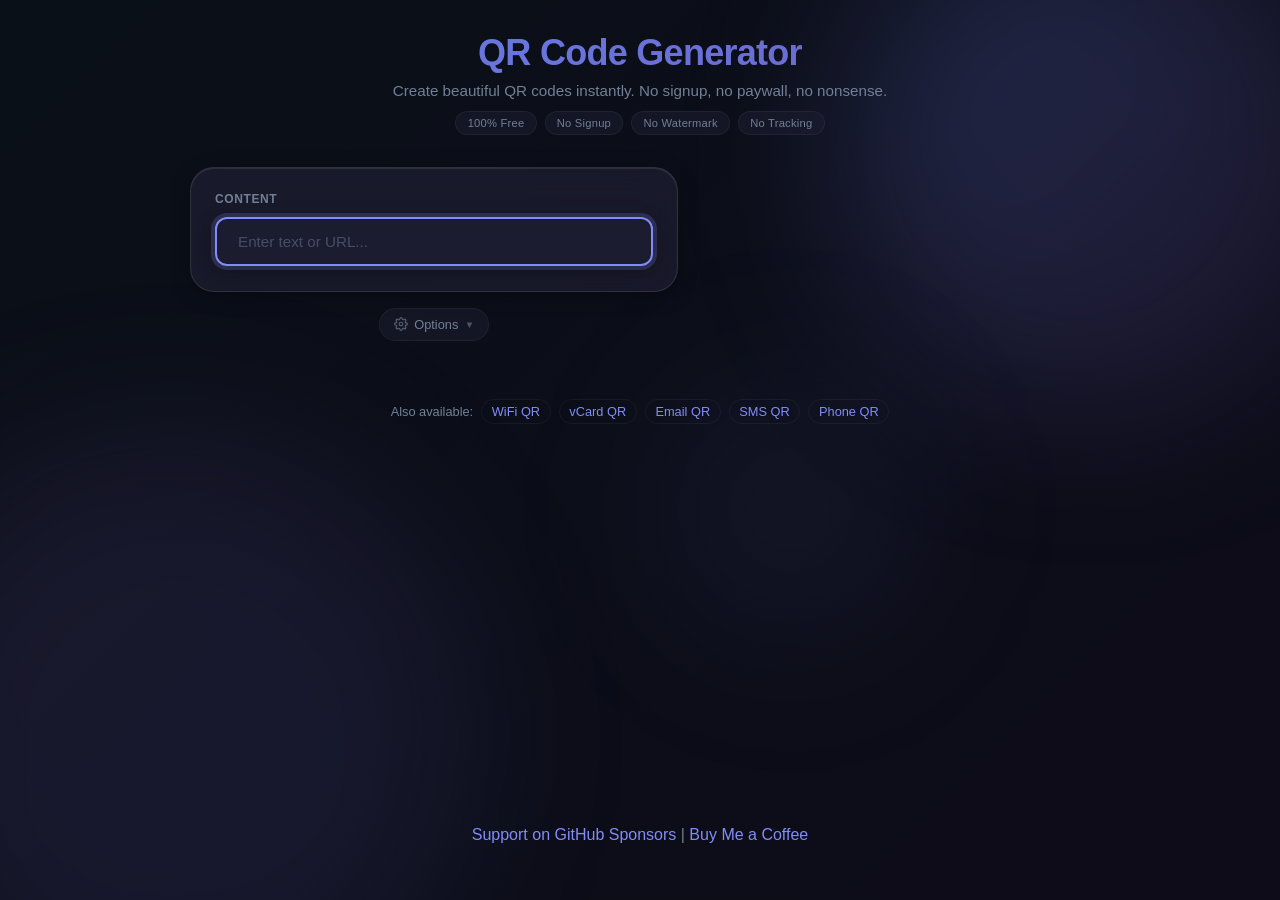
<file: index.html>
<!DOCTYPE html>
<html lang="en" class="dark">
<head>
    <meta charset="UTF-8" />
    <meta name="viewport" content="width=device-width, initial-scale=1.0" />
    <meta http-equiv="Content-Security-Policy" content="default-src 'self'; script-src 'self' https://www.googletagmanager.com 'unsafe-inline'; style-src 'self' 'unsafe-inline' https://fonts.googleapis.com; img-src 'self' data:; font-src https://fonts.gstatic.com; connect-src 'self' https://*.google-analytics.com https://*.analytics.google.com https://*.googletagmanager.com;">
    <title>QR Code Generator</title>
    <meta name="description" content="Free, private QR code generator. Create QR codes for URLs, WiFi, contacts, email, and more. No tracking, no ads, runs entirely in your browser." />
    <meta property="og:title" content="QR Code Generator" />
    <meta property="og:description" content="Free, private QR code generator. Create QR codes for URLs, WiFi, contacts, email, and more." />
    <meta property="og:type" content="website" />
    <meta property="og:url" content="https://qr.pivovarit.com/" />
    <meta property="og:image" content="https://qr.pivovarit.com/og.png" />
    <meta property="og:image:type" content="image/png" />
    <meta property="og:image:width" content="1200" />
    <meta property="og:image:height" content="630" />
    <meta name="twitter:card" content="summary_large_image" />
    <meta name="twitter:title" content="QR Code Generator" />
    <meta name="twitter:description" content="Free, private QR code generator. Create QR codes for URLs, WiFi, contacts, email, and more." />
    <meta name="twitter:image" content="https://qr.pivovarit.com/og.png" />
    <link rel="canonical" href="https://qr.pivovarit.com/" />
    <link rel="icon" type="image/svg+xml" href="favicon.svg" />
    <link rel="preconnect" href="https://fonts.googleapis.com">
    <link rel="preconnect" href="https://fonts.gstatic.com" crossorigin>
    <link href="https://fonts.googleapis.com/css2?family=Inter:wght@400;500;600;700&display=swap" rel="stylesheet">
    <script>
        window.dataLayer = window.dataLayer || [];
        function gtag(){dataLayer.push(arguments);}
        window.addEventListener('load', function() {
            var s = document.createElement('script');
            s.src = 'https://www.googletagmanager.com/gtag/js?id=G-1085VCHG37';
            s.async = true;
            document.head.appendChild(s);
            gtag('js', new Date());
            gtag('config', 'G-1085VCHG37');
        });
    </script>
    <link rel="stylesheet" href="style.css">
</head>
<body class="dark">

<div class="bg-orb bg-orb-1"></div>
<div class="bg-orb bg-orb-2"></div>
<div class="bg-orb bg-orb-3"></div>

<div class="container">
    <div class="header">
        <h1>QR Code Generator</h1>
        <p class="subtitle">Create beautiful QR codes instantly. No signup, no paywall, no nonsense.</p>
        <div class="trust-badges">
            <span class="trust-badge">100% Free</span>
            <span class="trust-badge">No Signup</span>
            <span class="trust-badge">No Watermark</span>
            <span class="trust-badge">No Tracking</span>
        </div>
    </div>

    <div class="main-layout">
        <div class="input-column">
            <div class="card">
                <div class="card-label">Content</div>
                <div class="input-group" id="inputGroup">
                    <input type="text" id="text" placeholder="Enter text or URL..." />
                </div>
            </div>

            <div class="customization-toggle">
                <button type="button" class="toggle-btn" id="panelHeader">
                    <svg width="14" height="14" viewBox="0 0 24 24" fill="none" stroke="currentColor" stroke-width="2" stroke-linecap="round" stroke-linejoin="round">
                        <circle cx="12" cy="12" r="3"></circle>
                        <path d="M19.4 15a1.65 1.65 0 0 0 .33 1.82l.06.06a2 2 0 0 1 0 2.83 2 2 0 0 1-2.83 0l-.06-.06a1.65 1.65 0 0 0-1.82-.33 1.65 1.65 0 0 0-1 1.51V21a2 2 0 0 1-2 2 2 2 0 0 1-2-2v-.09A1.65 1.65 0 0 0 9 19.4a1.65 1.65 0 0 0-1.82.33l-.06.06a2 2 0 0 1-2.83 0 2 2 0 0 1 0-2.83l.06-.06a1.65 1.65 0 0 0 .33-1.82 1.65 1.65 0 0 0-1.51-1H3a2 2 0 0 1-2-2 2 2 0 0 1 2-2h.09A1.65 1.65 0 0 0 4.6 9a1.65 1.65 0 0 0-.33-1.82l-.06-.06a2 2 0 0 1 0-2.83 2 2 0 0 1 2.83 0l.06.06a1.65 1.65 0 0 0 1.82.33H9a1.65 1.65 0 0 0 1-1.51V3a2 2 0 0 1 2-2 2 2 0 0 1 2 2v.09a1.65 1.65 0 0 0 1 1.51 1.65 1.65 0 0 0 1.82-.33l.06-.06a2 2 0 0 1 2.83 0 2 2 0 0 1 0 2.83l-.06.06a1.65 1.65 0 0 0-.33 1.82V9a1.65 1.65 0 0 0 1.51 1H21a2 2 0 0 1 2 2 2 2 0 0 1-2 2h-.09a1.65 1.65 0 0 0-1.51 1z"></path>
                    </svg>
                    <span>Options</span>
                    <span class="arrow">▼</span>
                </button>
            </div>

            <div class="customization-panel" id="panelContent">
                <div class="option-row">
                    <label for="fgColor">Foreground</label>
                    <input type="color" id="fgColor" value="#000000" />
                </div>
                <div class="option-row">
                    <label for="bgColor">Background</label>
                    <input type="color" id="bgColor" value="#ffffff" />
                </div>
                <div class="option-row">
                    <label for="gradientToggle">Gradient</label>
                    <input type="checkbox" id="gradientToggle" />
                </div>
                <div class="option-row gradient-options" id="gradientOptions" style="display: none;">
                    <label for="gradientFrom">Gradient</label>
                    <div class="gradient-colors">
                        <input type="color" id="gradientFrom" value="#667eea" />
                        <span class="gradient-arrow">→</span>
                        <input type="color" id="gradientTo" value="#764ba2" />
                    </div>
                </div>
                <div class="option-row">
                    <label for="sizeSlider">Size</label>
                    <div class="size-display">
                        <input type="range" id="sizeSlider" min="128" max="1024" value="256" step="32" />
                        <span class="size-value" id="sizeValue">256px</span>
                    </div>
                </div>
                <div class="option-row">
                    <label for="errorLevel">Error Correction</label>
                    <select id="errorLevel">
                        <option value="L">Low (7%)</option>
                        <option value="M">Medium (15%)</option>
                        <option value="Q">Quartile (25%)</option>
                        <option value="H" selected>High (30%)</option>
                    </select>
                </div>
                <div class="option-row">
                    <label for="includeBorder">Include border</label>
                    <input type="checkbox" id="includeBorder" checked />
                </div>
            </div>
        </div>

        <div class="qr-column">
            <div id="qrcode-wrapper">
                <div class="qr-frame" id="qrFrame">
                    <div id="qrcode"></div>
                </div>
                <div class="style-switch" id="styleSwitch">
                    <button type="button" class="style-option active" data-style="classic">Classic</button>
                    <button type="button" class="style-option" data-style="dots">Dots</button>
                    <button type="button" class="style-option" data-style="diamond">Diamond</button>
                </div>
                <div class="action-buttons" id="actionButtons">
                    <button class="action-btn" id="downloadBtn">
                        <span class="icon">📥</span>
                        <span>Download</span>
                    </button>
                    <button class="action-btn" id="copyBtn">
                        <span class="icon">📋</span>
                        <span>Copy</span>
                    </button>
                    <button class="action-btn" id="shareBtn">
                        <span class="icon">🔗</span>
                        <span>Share</span>
                    </button>
                </div>
            </div>
        </div>
    </div>
</div>

<div class="copy-feedback" id="copyFeedback">Copied to clipboard!</div>

<div class="coffee-overlay" id="coffeeOverlay">
    <div class="coffee-modal">
        <p class="coffee-status" id="coffeeStatus"></p>
        <p class="coffee-message">Enjoying this tool? ☕</p>
        <a href="https://buymeacoffee.com/pivovarit" target="_blank" rel="noopener" class="coffee-btn">Buy me a coffee</a>
        <button type="button" class="coffee-dismiss" id="coffeeDismiss">No thanks</button>
    </div>
</div>

<nav class="cross-links container">
    <span class="cross-links-label">Also available:</span>
    <a href="/wifi/">WiFi QR</a>
    <a href="/vcard/">vCard QR</a>
    <a href="/email/">Email QR</a>
    <a href="/sms/">SMS QR</a>
    <a href="/phone/">Phone QR</a>
</nav>

<footer>
    <div class="footer-main"><a href="https://github.com/sponsors/pivovarit" target="_blank" rel="noopener">Support on GitHub Sponsors</a> | <a href="https://buymeacoffee.com/pivovarit" target="_blank" rel="noopener">Buy Me a Coffee</a></div>
</footer>

<script src="qr.js"></script>
<script src="presets.js"></script>
<script src="share.js"></script>
<script src="app.js"></script>
</body>
</html>
</file>
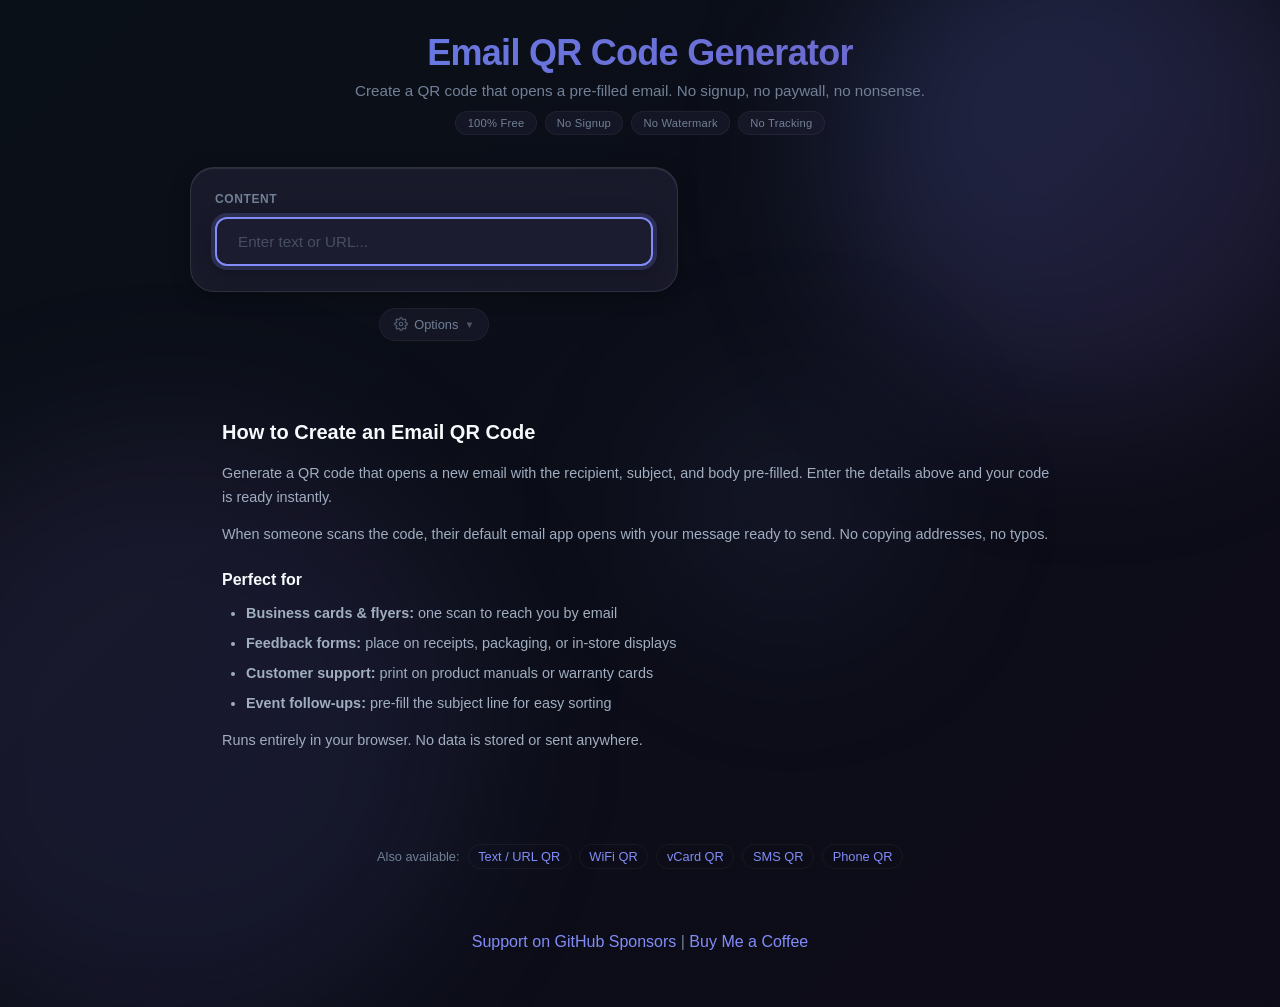
<file: email/index.html>
<!DOCTYPE html>
<html lang="en" class="dark">
<head>
    <meta charset="UTF-8" />
    <meta name="viewport" content="width=device-width, initial-scale=1.0" />
    <meta http-equiv="Content-Security-Policy" content="default-src 'self'; script-src 'self' https://www.googletagmanager.com 'unsafe-inline'; style-src 'self' 'unsafe-inline' https://fonts.googleapis.com; img-src 'self' data:; font-src https://fonts.gstatic.com; connect-src 'self' https://*.google-analytics.com https://*.analytics.google.com https://*.googletagmanager.com;">
    <title>Free Email QR Code Generator | One Scan to Send an Email</title>
    <meta name="description" content="Generate a QR code that opens a pre-filled email. Perfect for feedback forms, business cards, and contact points. Free, private, no signup." />
    <meta property="og:title" content="Free Email QR Code Generator" />
    <meta property="og:description" content="Generate a QR code that opens a pre-filled email. Perfect for feedback forms, business cards, and contact points." />
    <meta property="og:type" content="website" />
    <meta property="og:url" content="https://qr.pivovarit.com/email/" />
    <meta property="og:image" content="https://qr.pivovarit.com/og.png" />
    <meta property="og:image:type" content="image/png" />
    <meta property="og:image:width" content="1200" />
    <meta property="og:image:height" content="630" />
    <meta name="twitter:card" content="summary_large_image" />
    <meta name="twitter:title" content="Free Email QR Code Generator" />
    <meta name="twitter:description" content="Generate a QR code that opens a pre-filled email. Perfect for feedback forms, business cards, and contact points." />
    <meta name="twitter:image" content="https://qr.pivovarit.com/og.png" />
    <link rel="canonical" href="https://qr.pivovarit.com/email/" />
    <link rel="icon" type="image/svg+xml" href="../favicon.svg" />
    <link rel="preconnect" href="https://fonts.googleapis.com">
    <link rel="preconnect" href="https://fonts.gstatic.com" crossorigin>
    <link href="https://fonts.googleapis.com/css2?family=Inter:wght@400;500;600;700&display=swap" rel="stylesheet">
    <script>
        window.dataLayer = window.dataLayer || [];
        function gtag(){dataLayer.push(arguments);}
        window.addEventListener('load', function() {
            var s = document.createElement('script');
            s.src = 'https://www.googletagmanager.com/gtag/js?id=G-1085VCHG37';
            s.async = true;
            document.head.appendChild(s);
            gtag('js', new Date());
            gtag('config', 'G-1085VCHG37');
        });
    </script>
    <link rel="stylesheet" href="../style.css">
    <script type="application/ld+json">
    {
        "@context": "https://schema.org",
        "@type": "WebApplication",
        "name": "Free Email QR Code Generator",
        "description": "Generate a QR code that opens a pre-filled email. Perfect for feedback forms, business cards, and contact points.",
        "applicationCategory": "UtilitiesApplication",
        "operatingSystem": "Any",
        "offers": { "@type": "Offer", "price": "0", "priceCurrency": "USD" },
        "browserRequirements": "Requires a modern web browser"
    }
    </script>
</head>
<body class="dark">

<div class="bg-orb bg-orb-1"></div>
<div class="bg-orb bg-orb-2"></div>
<div class="bg-orb bg-orb-3"></div>

<div class="container">
    <div class="header">
        <h1>Email QR Code Generator</h1>
        <p class="subtitle">Create a QR code that opens a pre-filled email. No signup, no paywall, no nonsense.</p>
        <div class="trust-badges">
            <span class="trust-badge">100% Free</span>
            <span class="trust-badge">No Signup</span>
            <span class="trust-badge">No Watermark</span>
            <span class="trust-badge">No Tracking</span>
        </div>
    </div>

    <div class="main-layout">
        <div class="input-column">
            <div class="card">
                <div class="card-label">Content</div>
                <div class="input-group" id="inputGroup">
                    <input type="text" id="text" placeholder="Enter text or URL..." />
                </div>
            </div>

            <div class="customization-toggle">
                <button type="button" class="toggle-btn" id="panelHeader">
                    <svg width="14" height="14" viewBox="0 0 24 24" fill="none" stroke="currentColor" stroke-width="2" stroke-linecap="round" stroke-linejoin="round">
                        <circle cx="12" cy="12" r="3"></circle>
                        <path d="M19.4 15a1.65 1.65 0 0 0 .33 1.82l.06.06a2 2 0 0 1 0 2.83 2 2 0 0 1-2.83 0l-.06-.06a1.65 1.65 0 0 0-1.82-.33 1.65 1.65 0 0 0-1 1.51V21a2 2 0 0 1-2 2 2 2 0 0 1-2-2v-.09A1.65 1.65 0 0 0 9 19.4a1.65 1.65 0 0 0-1.82.33l-.06.06a2 2 0 0 1-2.83 0 2 2 0 0 1 0-2.83l.06-.06a1.65 1.65 0 0 0 .33-1.82 1.65 1.65 0 0 0-1.51-1H3a2 2 0 0 1-2-2 2 2 0 0 1 2-2h.09A1.65 1.65 0 0 0 4.6 9a1.65 1.65 0 0 0-.33-1.82l-.06-.06a2 2 0 0 1 0-2.83 2 2 0 0 1 2.83 0l.06.06a1.65 1.65 0 0 0 1.82.33H9a1.65 1.65 0 0 0 1-1.51V3a2 2 0 0 1 2-2 2 2 0 0 1 2 2v.09a1.65 1.65 0 0 0 1 1.51 1.65 1.65 0 0 0 1.82-.33l.06-.06a2 2 0 0 1 2.83 0 2 2 0 0 1 0 2.83l-.06.06a1.65 1.65 0 0 0-.33 1.82V9a1.65 1.65 0 0 0 1.51 1H21a2 2 0 0 1 2 2 2 2 0 0 1-2 2h-.09a1.65 1.65 0 0 0-1.51 1z"></path>
                    </svg>
                    <span>Options</span>
                    <span class="arrow">▼</span>
                </button>
            </div>

            <div class="customization-panel" id="panelContent">
                <div class="option-row">
                    <label for="fgColor">Foreground</label>
                    <input type="color" id="fgColor" value="#000000" />
                </div>
                <div class="option-row">
                    <label for="bgColor">Background</label>
                    <input type="color" id="bgColor" value="#ffffff" />
                </div>
                <div class="option-row">
                    <label for="gradientToggle">Gradient</label>
                    <input type="checkbox" id="gradientToggle" />
                </div>
                <div class="option-row gradient-options" id="gradientOptions" style="display: none;">
                    <label for="gradientFrom">Gradient</label>
                    <div class="gradient-colors">
                        <input type="color" id="gradientFrom" value="#667eea" />
                        <span class="gradient-arrow">→</span>
                        <input type="color" id="gradientTo" value="#764ba2" />
                    </div>
                </div>
                <div class="option-row">
                    <label for="sizeSlider">Size</label>
                    <div class="size-display">
                        <input type="range" id="sizeSlider" min="128" max="1024" value="256" step="32" />
                        <span class="size-value" id="sizeValue">256px</span>
                    </div>
                </div>
                <div class="option-row">
                    <label for="errorLevel">Error Correction</label>
                    <select id="errorLevel">
                        <option value="L">Low (7%)</option>
                        <option value="M">Medium (15%)</option>
                        <option value="Q">Quartile (25%)</option>
                        <option value="H" selected>High (30%)</option>
                    </select>
                </div>
                <div class="option-row">
                    <label for="includeBorder">Include border</label>
                    <input type="checkbox" id="includeBorder" checked />
                </div>
            </div>
        </div>

        <div class="qr-column">
            <div id="qrcode-wrapper">
                <div class="qr-frame" id="qrFrame">
                    <div id="qrcode"></div>
                </div>
                <div class="style-switch" id="styleSwitch">
                    <button type="button" class="style-option active" data-style="classic">Classic</button>
                    <button type="button" class="style-option" data-style="dots">Dots</button>
                    <button type="button" class="style-option" data-style="diamond">Diamond</button>
                </div>
                <div class="action-buttons" id="actionButtons">
                    <button class="action-btn" id="downloadBtn">
                        <span class="icon">📥</span>
                        <span>Download</span>
                    </button>
                    <button class="action-btn" id="copyBtn">
                        <span class="icon">📋</span>
                        <span>Copy</span>
                    </button>
                    <button class="action-btn" id="shareBtn">
                        <span class="icon">🔗</span>
                        <span>Share</span>
                    </button>
                </div>
            </div>
        </div>
    </div>
</div>

<div class="copy-feedback" id="copyFeedback">Copied to clipboard!</div>

<div class="coffee-overlay" id="coffeeOverlay">
    <div class="coffee-modal">
        <p class="coffee-status" id="coffeeStatus"></p>
        <p class="coffee-message">Enjoying this tool? ☕</p>
        <a href="https://buymeacoffee.com/pivovarit" target="_blank" rel="noopener" class="coffee-btn">Buy me a coffee</a>
        <button type="button" class="coffee-dismiss" id="coffeeDismiss">No thanks</button>
    </div>
</div>

<section class="seo-content container">
    <h2>How to Create an Email QR Code</h2>
    <p>Generate a QR code that opens a new email with the recipient, subject, and body pre-filled. Enter the details above and your code is ready instantly.</p>
    <p>When someone scans the code, their default email app opens with your message ready to send. No copying addresses, no typos.</p>
    <h3>Perfect for</h3>
    <ul>
        <li><strong>Business cards &amp; flyers:</strong> one scan to reach you by email</li>
        <li><strong>Feedback forms:</strong> place on receipts, packaging, or in-store displays</li>
        <li><strong>Customer support:</strong> print on product manuals or warranty cards</li>
        <li><strong>Event follow-ups:</strong> pre-fill the subject line for easy sorting</li>
    </ul>
    <p>Runs entirely in your browser. No data is stored or sent anywhere.</p>
</section>

<nav class="cross-links container">
    <span class="cross-links-label">Also available:</span>
    <a href="/">Text / URL QR</a>
    <a href="/wifi/">WiFi QR</a>
    <a href="/vcard/">vCard QR</a>
    <a href="/sms/">SMS QR</a>
    <a href="/phone/">Phone QR</a>
</nav>

<footer>
    <div class="footer-main"><a href="https://github.com/sponsors/pivovarit" target="_blank" rel="noopener">Support on GitHub Sponsors</a> | <a href="https://buymeacoffee.com/pivovarit" target="_blank" rel="noopener">Buy Me a Coffee</a></div>
</footer>

<script src="../qr.js"></script>
<script src="../presets.js"></script>
<script src="../share.js"></script>
<script src="../app.js"></script>
</body>
</html>
</file>
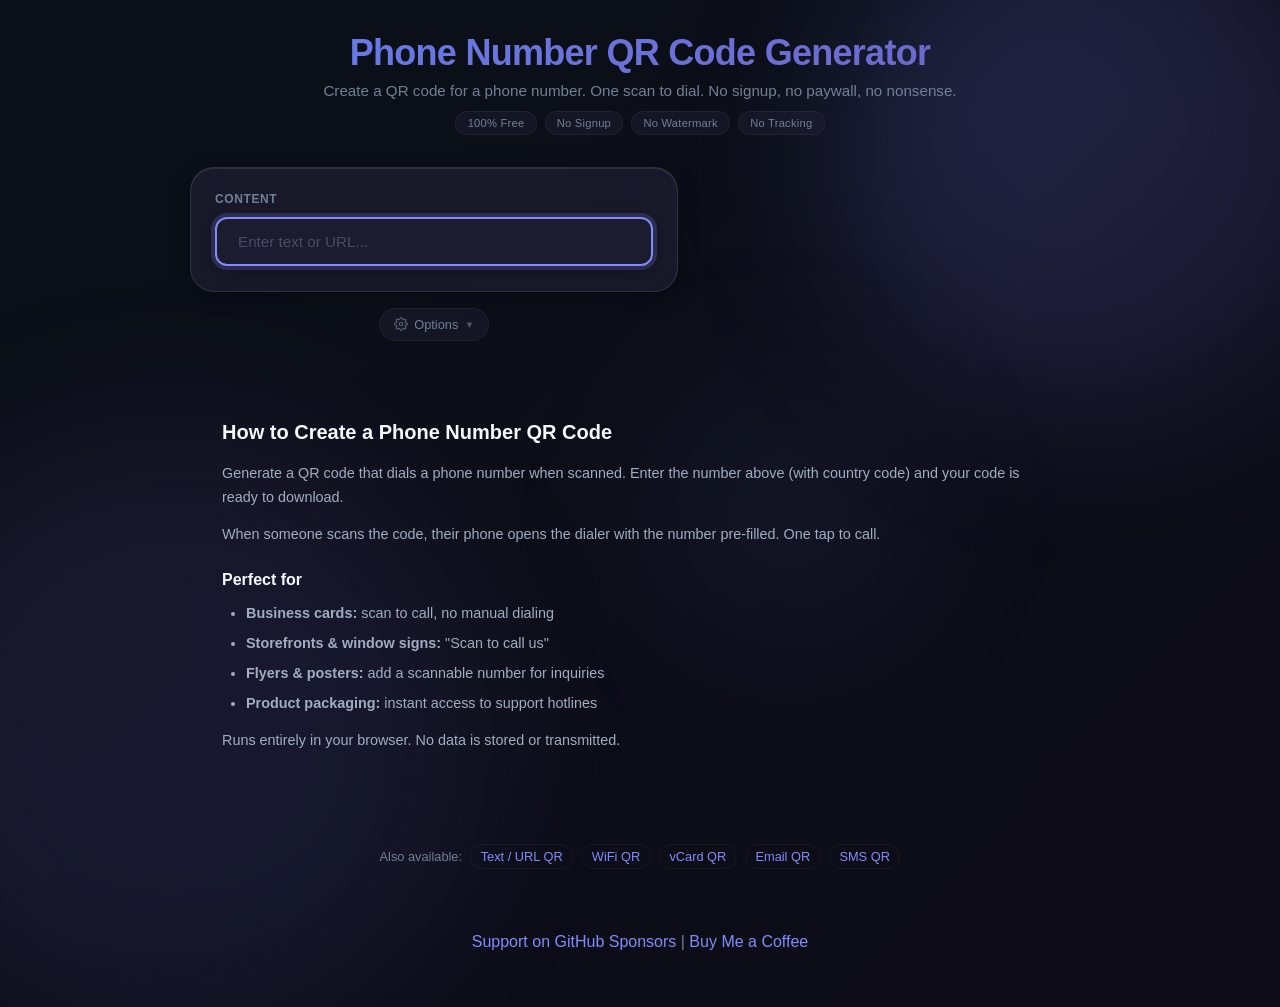
<file: phone/index.html>
<!DOCTYPE html>
<html lang="en" class="dark">
<head>
    <meta charset="UTF-8" />
    <meta name="viewport" content="width=device-width, initial-scale=1.0" />
    <meta http-equiv="Content-Security-Policy" content="default-src 'self'; script-src 'self' https://www.googletagmanager.com 'unsafe-inline'; style-src 'self' 'unsafe-inline' https://fonts.googleapis.com; img-src 'self' data:; font-src https://fonts.gstatic.com; connect-src 'self' https://*.google-analytics.com https://*.analytics.google.com https://*.googletagmanager.com;">
    <title>Free Phone Number QR Code Generator | One Scan to Dial</title>
    <meta name="description" content="Generate a QR code for a phone number. One scan to dial. Perfect for business cards, flyers, and storefronts. Free, private, no signup." />
    <meta property="og:title" content="Free Phone Number QR Code Generator" />
    <meta property="og:description" content="Generate a QR code for a phone number. One scan to dial. Perfect for business cards, flyers, and storefronts." />
    <meta property="og:type" content="website" />
    <meta property="og:url" content="https://qr.pivovarit.com/phone/" />
    <meta property="og:image" content="https://qr.pivovarit.com/og.png" />
    <meta property="og:image:type" content="image/png" />
    <meta property="og:image:width" content="1200" />
    <meta property="og:image:height" content="630" />
    <meta name="twitter:card" content="summary_large_image" />
    <meta name="twitter:title" content="Free Phone Number QR Code Generator" />
    <meta name="twitter:description" content="Generate a QR code for a phone number. One scan to dial. Perfect for business cards, flyers, and storefronts." />
    <meta name="twitter:image" content="https://qr.pivovarit.com/og.png" />
    <link rel="canonical" href="https://qr.pivovarit.com/phone/" />
    <link rel="icon" type="image/svg+xml" href="../favicon.svg" />
    <link rel="preconnect" href="https://fonts.googleapis.com">
    <link rel="preconnect" href="https://fonts.gstatic.com" crossorigin>
    <link href="https://fonts.googleapis.com/css2?family=Inter:wght@400;500;600;700&display=swap" rel="stylesheet">
    <script>
        window.dataLayer = window.dataLayer || [];
        function gtag(){dataLayer.push(arguments);}
        window.addEventListener('load', function() {
            var s = document.createElement('script');
            s.src = 'https://www.googletagmanager.com/gtag/js?id=G-1085VCHG37';
            s.async = true;
            document.head.appendChild(s);
            gtag('js', new Date());
            gtag('config', 'G-1085VCHG37');
        });
    </script>
    <link rel="stylesheet" href="../style.css">
    <script type="application/ld+json">
    {
        "@context": "https://schema.org",
        "@type": "WebApplication",
        "name": "Free Phone Number QR Code Generator",
        "description": "Generate a QR code for a phone number. One scan to dial. Perfect for business cards, flyers, and storefronts.",
        "applicationCategory": "UtilitiesApplication",
        "operatingSystem": "Any",
        "offers": { "@type": "Offer", "price": "0", "priceCurrency": "USD" },
        "browserRequirements": "Requires a modern web browser"
    }
    </script>
</head>
<body class="dark">

<div class="bg-orb bg-orb-1"></div>
<div class="bg-orb bg-orb-2"></div>
<div class="bg-orb bg-orb-3"></div>

<div class="container">
    <div class="header">
        <h1>Phone Number QR Code Generator</h1>
        <p class="subtitle">Create a QR code for a phone number. One scan to dial. No signup, no paywall, no nonsense.</p>
        <div class="trust-badges">
            <span class="trust-badge">100% Free</span>
            <span class="trust-badge">No Signup</span>
            <span class="trust-badge">No Watermark</span>
            <span class="trust-badge">No Tracking</span>
        </div>
    </div>

    <div class="main-layout">
        <div class="input-column">
            <div class="card">
                <div class="card-label">Content</div>
                <div class="input-group" id="inputGroup">
                    <input type="text" id="text" placeholder="Enter text or URL..." />
                </div>
            </div>

            <div class="customization-toggle">
                <button type="button" class="toggle-btn" id="panelHeader">
                    <svg width="14" height="14" viewBox="0 0 24 24" fill="none" stroke="currentColor" stroke-width="2" stroke-linecap="round" stroke-linejoin="round">
                        <circle cx="12" cy="12" r="3"></circle>
                        <path d="M19.4 15a1.65 1.65 0 0 0 .33 1.82l.06.06a2 2 0 0 1 0 2.83 2 2 0 0 1-2.83 0l-.06-.06a1.65 1.65 0 0 0-1.82-.33 1.65 1.65 0 0 0-1 1.51V21a2 2 0 0 1-2 2 2 2 0 0 1-2-2v-.09A1.65 1.65 0 0 0 9 19.4a1.65 1.65 0 0 0-1.82.33l-.06.06a2 2 0 0 1-2.83 0 2 2 0 0 1 0-2.83l.06-.06a1.65 1.65 0 0 0 .33-1.82 1.65 1.65 0 0 0-1.51-1H3a2 2 0 0 1-2-2 2 2 0 0 1 2-2h.09A1.65 1.65 0 0 0 4.6 9a1.65 1.65 0 0 0-.33-1.82l-.06-.06a2 2 0 0 1 0-2.83 2 2 0 0 1 2.83 0l.06.06a1.65 1.65 0 0 0 1.82.33H9a1.65 1.65 0 0 0 1-1.51V3a2 2 0 0 1 2-2 2 2 0 0 1 2 2v.09a1.65 1.65 0 0 0 1 1.51 1.65 1.65 0 0 0 1.82-.33l.06-.06a2 2 0 0 1 2.83 0 2 2 0 0 1 0 2.83l-.06.06a1.65 1.65 0 0 0-.33 1.82V9a1.65 1.65 0 0 0 1.51 1H21a2 2 0 0 1 2 2 2 2 0 0 1-2 2h-.09a1.65 1.65 0 0 0-1.51 1z"></path>
                    </svg>
                    <span>Options</span>
                    <span class="arrow">▼</span>
                </button>
            </div>

            <div class="customization-panel" id="panelContent">
                <div class="option-row">
                    <label for="fgColor">Foreground</label>
                    <input type="color" id="fgColor" value="#000000" />
                </div>
                <div class="option-row">
                    <label for="bgColor">Background</label>
                    <input type="color" id="bgColor" value="#ffffff" />
                </div>
                <div class="option-row">
                    <label for="gradientToggle">Gradient</label>
                    <input type="checkbox" id="gradientToggle" />
                </div>
                <div class="option-row gradient-options" id="gradientOptions" style="display: none;">
                    <label for="gradientFrom">Gradient</label>
                    <div class="gradient-colors">
                        <input type="color" id="gradientFrom" value="#667eea" />
                        <span class="gradient-arrow">→</span>
                        <input type="color" id="gradientTo" value="#764ba2" />
                    </div>
                </div>
                <div class="option-row">
                    <label for="sizeSlider">Size</label>
                    <div class="size-display">
                        <input type="range" id="sizeSlider" min="128" max="1024" value="256" step="32" />
                        <span class="size-value" id="sizeValue">256px</span>
                    </div>
                </div>
                <div class="option-row">
                    <label for="errorLevel">Error Correction</label>
                    <select id="errorLevel">
                        <option value="L">Low (7%)</option>
                        <option value="M">Medium (15%)</option>
                        <option value="Q">Quartile (25%)</option>
                        <option value="H" selected>High (30%)</option>
                    </select>
                </div>
                <div class="option-row">
                    <label for="includeBorder">Include border</label>
                    <input type="checkbox" id="includeBorder" checked />
                </div>
            </div>
        </div>

        <div class="qr-column">
            <div id="qrcode-wrapper">
                <div class="qr-frame" id="qrFrame">
                    <div id="qrcode"></div>
                </div>
                <div class="style-switch" id="styleSwitch">
                    <button type="button" class="style-option active" data-style="classic">Classic</button>
                    <button type="button" class="style-option" data-style="dots">Dots</button>
                    <button type="button" class="style-option" data-style="diamond">Diamond</button>
                </div>
                <div class="action-buttons" id="actionButtons">
                    <button class="action-btn" id="downloadBtn">
                        <span class="icon">📥</span>
                        <span>Download</span>
                    </button>
                    <button class="action-btn" id="copyBtn">
                        <span class="icon">📋</span>
                        <span>Copy</span>
                    </button>
                    <button class="action-btn" id="shareBtn">
                        <span class="icon">🔗</span>
                        <span>Share</span>
                    </button>
                </div>
            </div>
        </div>
    </div>
</div>

<div class="copy-feedback" id="copyFeedback">Copied to clipboard!</div>

<div class="coffee-overlay" id="coffeeOverlay">
    <div class="coffee-modal">
        <p class="coffee-status" id="coffeeStatus"></p>
        <p class="coffee-message">Enjoying this tool? ☕</p>
        <a href="https://buymeacoffee.com/pivovarit" target="_blank" rel="noopener" class="coffee-btn">Buy me a coffee</a>
        <button type="button" class="coffee-dismiss" id="coffeeDismiss">No thanks</button>
    </div>
</div>

<section class="seo-content container">
    <h2>How to Create a Phone Number QR Code</h2>
    <p>Generate a QR code that dials a phone number when scanned. Enter the number above (with country code) and your code is ready to download.</p>
    <p>When someone scans the code, their phone opens the dialer with the number pre-filled. One tap to call.</p>
    <h3>Perfect for</h3>
    <ul>
        <li><strong>Business cards:</strong> scan to call, no manual dialing</li>
        <li><strong>Storefronts &amp; window signs:</strong> "Scan to call us"</li>
        <li><strong>Flyers &amp; posters:</strong> add a scannable number for inquiries</li>
        <li><strong>Product packaging:</strong> instant access to support hotlines</li>
    </ul>
    <p>Runs entirely in your browser. No data is stored or transmitted.</p>
</section>

<nav class="cross-links container">
    <span class="cross-links-label">Also available:</span>
    <a href="/">Text / URL QR</a>
    <a href="/wifi/">WiFi QR</a>
    <a href="/vcard/">vCard QR</a>
    <a href="/email/">Email QR</a>
    <a href="/sms/">SMS QR</a>
</nav>

<footer>
    <div class="footer-main"><a href="https://github.com/sponsors/pivovarit" target="_blank" rel="noopener">Support on GitHub Sponsors</a> | <a href="https://buymeacoffee.com/pivovarit" target="_blank" rel="noopener">Buy Me a Coffee</a></div>
</footer>

<script src="../qr.js"></script>
<script src="../presets.js"></script>
<script src="../share.js"></script>
<script src="../app.js"></script>
</body>
</html>
</file>
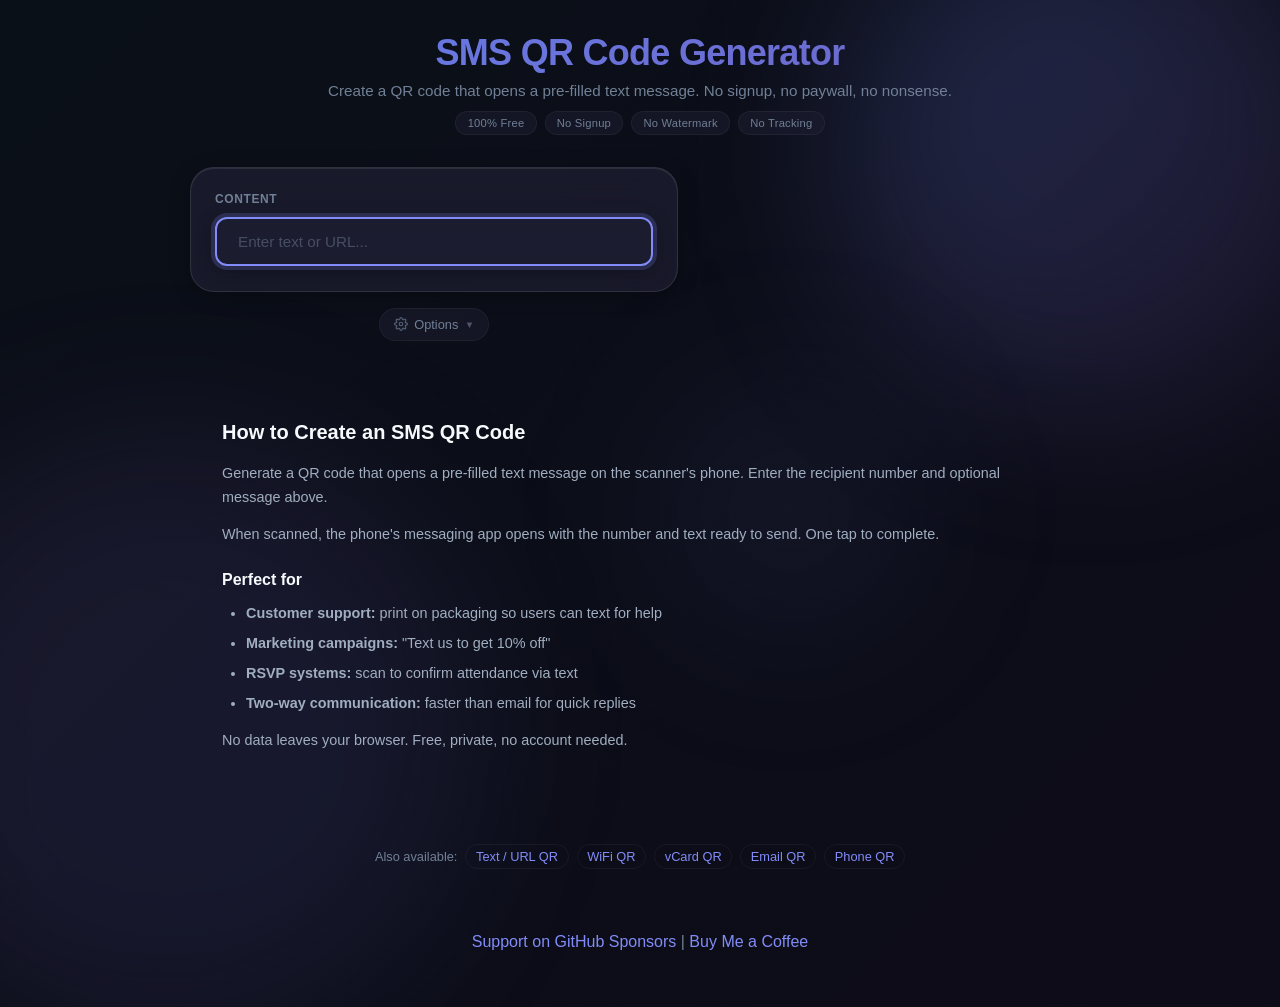
<file: sms/index.html>
<!DOCTYPE html>
<html lang="en" class="dark">
<head>
    <meta charset="UTF-8" />
    <meta name="viewport" content="width=device-width, initial-scale=1.0" />
    <meta http-equiv="Content-Security-Policy" content="default-src 'self'; script-src 'self' https://www.googletagmanager.com 'unsafe-inline'; style-src 'self' 'unsafe-inline' https://fonts.googleapis.com; img-src 'self' data:; font-src https://fonts.gstatic.com; connect-src 'self' https://*.google-analytics.com https://*.analytics.google.com https://*.googletagmanager.com;">
    <title>Free SMS QR Code Generator | One Scan to Send a Text</title>
    <meta name="description" content="Generate a QR code that opens a pre-filled text message. Great for customer support, quick responses, and marketing. Free, private, no signup." />
    <meta property="og:title" content="Free SMS QR Code Generator" />
    <meta property="og:description" content="Generate a QR code that opens a pre-filled text message. Great for customer support and quick responses." />
    <meta property="og:type" content="website" />
    <meta property="og:url" content="https://qr.pivovarit.com/sms/" />
    <meta property="og:image" content="https://qr.pivovarit.com/og.png" />
    <meta property="og:image:type" content="image/png" />
    <meta property="og:image:width" content="1200" />
    <meta property="og:image:height" content="630" />
    <meta name="twitter:card" content="summary_large_image" />
    <meta name="twitter:title" content="Free SMS QR Code Generator" />
    <meta name="twitter:description" content="Generate a QR code that opens a pre-filled text message. Great for customer support and quick responses." />
    <meta name="twitter:image" content="https://qr.pivovarit.com/og.png" />
    <link rel="canonical" href="https://qr.pivovarit.com/sms/" />
    <link rel="icon" type="image/svg+xml" href="../favicon.svg" />
    <link rel="preconnect" href="https://fonts.googleapis.com">
    <link rel="preconnect" href="https://fonts.gstatic.com" crossorigin>
    <link href="https://fonts.googleapis.com/css2?family=Inter:wght@400;500;600;700&display=swap" rel="stylesheet">
    <script>
        window.dataLayer = window.dataLayer || [];
        function gtag(){dataLayer.push(arguments);}
        window.addEventListener('load', function() {
            var s = document.createElement('script');
            s.src = 'https://www.googletagmanager.com/gtag/js?id=G-1085VCHG37';
            s.async = true;
            document.head.appendChild(s);
            gtag('js', new Date());
            gtag('config', 'G-1085VCHG37');
        });
    </script>
    <link rel="stylesheet" href="../style.css">
    <script type="application/ld+json">
    {
        "@context": "https://schema.org",
        "@type": "WebApplication",
        "name": "Free SMS QR Code Generator",
        "description": "Generate a QR code that opens a pre-filled text message. Great for customer support, quick responses, and marketing.",
        "applicationCategory": "UtilitiesApplication",
        "operatingSystem": "Any",
        "offers": { "@type": "Offer", "price": "0", "priceCurrency": "USD" },
        "browserRequirements": "Requires a modern web browser"
    }
    </script>
</head>
<body class="dark">

<div class="bg-orb bg-orb-1"></div>
<div class="bg-orb bg-orb-2"></div>
<div class="bg-orb bg-orb-3"></div>

<div class="container">
    <div class="header">
        <h1>SMS QR Code Generator</h1>
        <p class="subtitle">Create a QR code that opens a pre-filled text message. No signup, no paywall, no nonsense.</p>
        <div class="trust-badges">
            <span class="trust-badge">100% Free</span>
            <span class="trust-badge">No Signup</span>
            <span class="trust-badge">No Watermark</span>
            <span class="trust-badge">No Tracking</span>
        </div>
    </div>

    <div class="main-layout">
        <div class="input-column">
            <div class="card">
                <div class="card-label">Content</div>
                <div class="input-group" id="inputGroup">
                    <input type="text" id="text" placeholder="Enter text or URL..." />
                </div>
            </div>

            <div class="customization-toggle">
                <button type="button" class="toggle-btn" id="panelHeader">
                    <svg width="14" height="14" viewBox="0 0 24 24" fill="none" stroke="currentColor" stroke-width="2" stroke-linecap="round" stroke-linejoin="round">
                        <circle cx="12" cy="12" r="3"></circle>
                        <path d="M19.4 15a1.65 1.65 0 0 0 .33 1.82l.06.06a2 2 0 0 1 0 2.83 2 2 0 0 1-2.83 0l-.06-.06a1.65 1.65 0 0 0-1.82-.33 1.65 1.65 0 0 0-1 1.51V21a2 2 0 0 1-2 2 2 2 0 0 1-2-2v-.09A1.65 1.65 0 0 0 9 19.4a1.65 1.65 0 0 0-1.82.33l-.06.06a2 2 0 0 1-2.83 0 2 2 0 0 1 0-2.83l.06-.06a1.65 1.65 0 0 0 .33-1.82 1.65 1.65 0 0 0-1.51-1H3a2 2 0 0 1-2-2 2 2 0 0 1 2-2h.09A1.65 1.65 0 0 0 4.6 9a1.65 1.65 0 0 0-.33-1.82l-.06-.06a2 2 0 0 1 0-2.83 2 2 0 0 1 2.83 0l.06.06a1.65 1.65 0 0 0 1.82.33H9a1.65 1.65 0 0 0 1-1.51V3a2 2 0 0 1 2-2 2 2 0 0 1 2 2v.09a1.65 1.65 0 0 0 1 1.51 1.65 1.65 0 0 0 1.82-.33l.06-.06a2 2 0 0 1 2.83 0 2 2 0 0 1 0 2.83l-.06.06a1.65 1.65 0 0 0-.33 1.82V9a1.65 1.65 0 0 0 1.51 1H21a2 2 0 0 1 2 2 2 2 0 0 1-2 2h-.09a1.65 1.65 0 0 0-1.51 1z"></path>
                    </svg>
                    <span>Options</span>
                    <span class="arrow">▼</span>
                </button>
            </div>

            <div class="customization-panel" id="panelContent">
                <div class="option-row">
                    <label for="fgColor">Foreground</label>
                    <input type="color" id="fgColor" value="#000000" />
                </div>
                <div class="option-row">
                    <label for="bgColor">Background</label>
                    <input type="color" id="bgColor" value="#ffffff" />
                </div>
                <div class="option-row">
                    <label for="gradientToggle">Gradient</label>
                    <input type="checkbox" id="gradientToggle" />
                </div>
                <div class="option-row gradient-options" id="gradientOptions" style="display: none;">
                    <label for="gradientFrom">Gradient</label>
                    <div class="gradient-colors">
                        <input type="color" id="gradientFrom" value="#667eea" />
                        <span class="gradient-arrow">→</span>
                        <input type="color" id="gradientTo" value="#764ba2" />
                    </div>
                </div>
                <div class="option-row">
                    <label for="sizeSlider">Size</label>
                    <div class="size-display">
                        <input type="range" id="sizeSlider" min="128" max="1024" value="256" step="32" />
                        <span class="size-value" id="sizeValue">256px</span>
                    </div>
                </div>
                <div class="option-row">
                    <label for="errorLevel">Error Correction</label>
                    <select id="errorLevel">
                        <option value="L">Low (7%)</option>
                        <option value="M">Medium (15%)</option>
                        <option value="Q">Quartile (25%)</option>
                        <option value="H" selected>High (30%)</option>
                    </select>
                </div>
                <div class="option-row">
                    <label for="includeBorder">Include border</label>
                    <input type="checkbox" id="includeBorder" checked />
                </div>
            </div>
        </div>

        <div class="qr-column">
            <div id="qrcode-wrapper">
                <div class="qr-frame" id="qrFrame">
                    <div id="qrcode"></div>
                </div>
                <div class="style-switch" id="styleSwitch">
                    <button type="button" class="style-option active" data-style="classic">Classic</button>
                    <button type="button" class="style-option" data-style="dots">Dots</button>
                    <button type="button" class="style-option" data-style="diamond">Diamond</button>
                </div>
                <div class="action-buttons" id="actionButtons">
                    <button class="action-btn" id="downloadBtn">
                        <span class="icon">📥</span>
                        <span>Download</span>
                    </button>
                    <button class="action-btn" id="copyBtn">
                        <span class="icon">📋</span>
                        <span>Copy</span>
                    </button>
                    <button class="action-btn" id="shareBtn">
                        <span class="icon">🔗</span>
                        <span>Share</span>
                    </button>
                </div>
            </div>
        </div>
    </div>
</div>

<div class="copy-feedback" id="copyFeedback">Copied to clipboard!</div>

<div class="coffee-overlay" id="coffeeOverlay">
    <div class="coffee-modal">
        <p class="coffee-status" id="coffeeStatus"></p>
        <p class="coffee-message">Enjoying this tool? ☕</p>
        <a href="https://buymeacoffee.com/pivovarit" target="_blank" rel="noopener" class="coffee-btn">Buy me a coffee</a>
        <button type="button" class="coffee-dismiss" id="coffeeDismiss">No thanks</button>
    </div>
</div>

<section class="seo-content container">
    <h2>How to Create an SMS QR Code</h2>
    <p>Generate a QR code that opens a pre-filled text message on the scanner's phone. Enter the recipient number and optional message above.</p>
    <p>When scanned, the phone's messaging app opens with the number and text ready to send. One tap to complete.</p>
    <h3>Perfect for</h3>
    <ul>
        <li><strong>Customer support:</strong> print on packaging so users can text for help</li>
        <li><strong>Marketing campaigns:</strong> "Text us to get 10% off"</li>
        <li><strong>RSVP systems:</strong> scan to confirm attendance via text</li>
        <li><strong>Two-way communication:</strong> faster than email for quick replies</li>
    </ul>
    <p>No data leaves your browser. Free, private, no account needed.</p>
</section>

<nav class="cross-links container">
    <span class="cross-links-label">Also available:</span>
    <a href="/">Text / URL QR</a>
    <a href="/wifi/">WiFi QR</a>
    <a href="/vcard/">vCard QR</a>
    <a href="/email/">Email QR</a>
    <a href="/phone/">Phone QR</a>
</nav>

<footer>
    <div class="footer-main"><a href="https://github.com/sponsors/pivovarit" target="_blank" rel="noopener">Support on GitHub Sponsors</a> | <a href="https://buymeacoffee.com/pivovarit" target="_blank" rel="noopener">Buy Me a Coffee</a></div>
</footer>

<script src="../qr.js"></script>
<script src="../presets.js"></script>
<script src="../share.js"></script>
<script src="../app.js"></script>
</body>
</html>
</file>
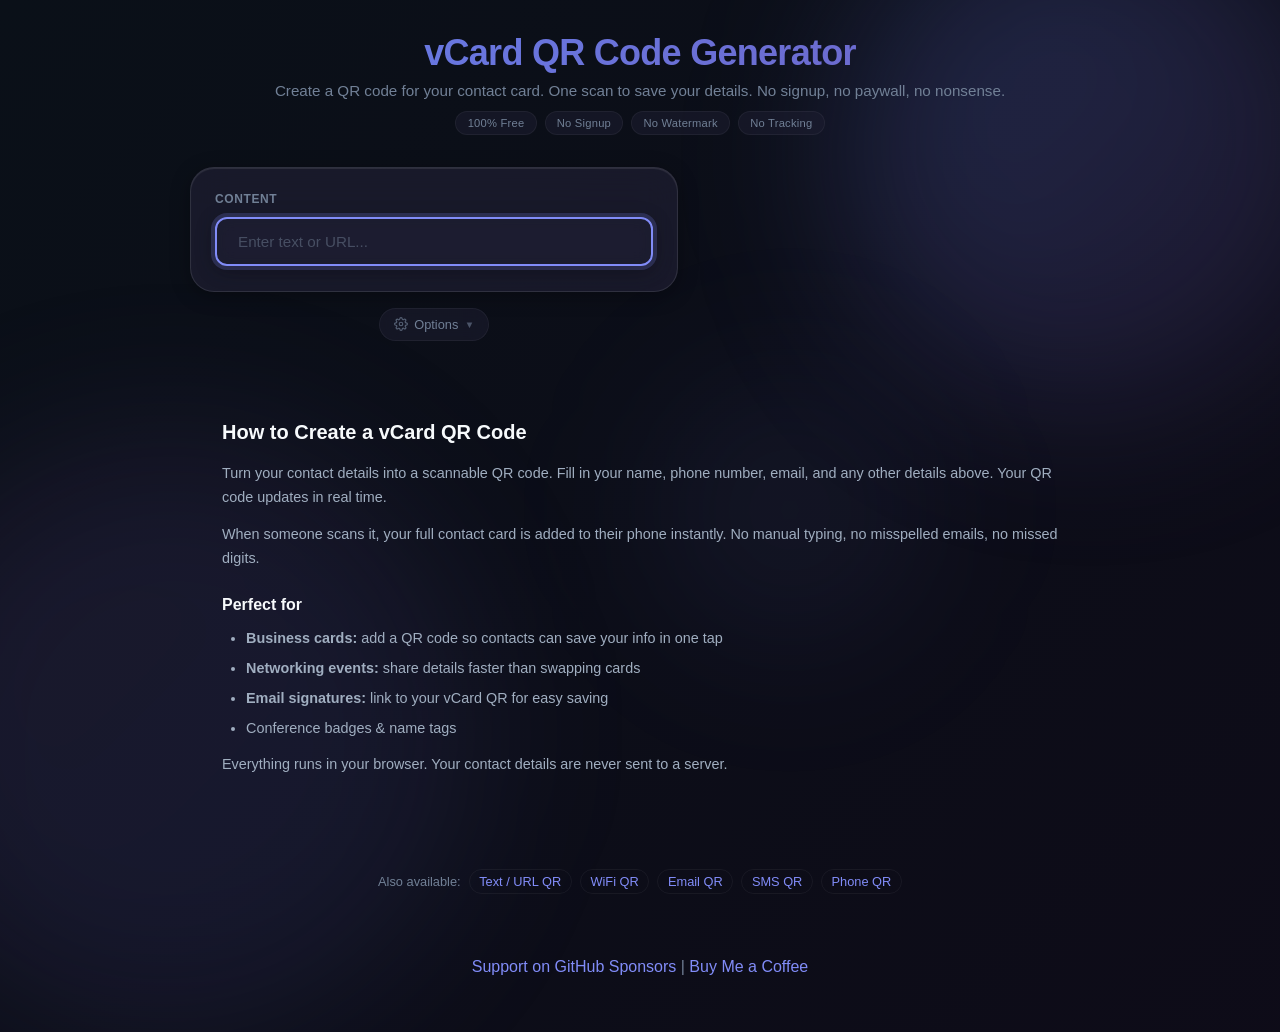
<file: vcard/index.html>
<!DOCTYPE html>
<html lang="en" class="dark">
<head>
    <meta charset="UTF-8" />
    <meta name="viewport" content="width=device-width, initial-scale=1.0" />
    <meta http-equiv="Content-Security-Policy" content="default-src 'self'; script-src 'self' https://www.googletagmanager.com 'unsafe-inline'; style-src 'self' 'unsafe-inline' https://fonts.googleapis.com; img-src 'self' data:; font-src https://fonts.gstatic.com; connect-src 'self' https://*.google-analytics.com https://*.analytics.google.com https://*.googletagmanager.com;">
    <title>Free vCard QR Code Generator | Share Contact Info Instantly</title>
    <meta name="description" content="Generate a QR code for your contact card. Share your name, phone, email, and details with a single scan. Free, private, no signup required." />
    <meta property="og:title" content="Free vCard QR Code Generator" />
    <meta property="og:description" content="Generate a QR code for your contact card. Share your name, phone, email, and details with a single scan." />
    <meta property="og:type" content="website" />
    <meta property="og:url" content="https://qr.pivovarit.com/vcard/" />
    <meta property="og:image" content="https://qr.pivovarit.com/og.png" />
    <meta property="og:image:type" content="image/png" />
    <meta property="og:image:width" content="1200" />
    <meta property="og:image:height" content="630" />
    <meta name="twitter:card" content="summary_large_image" />
    <meta name="twitter:title" content="Free vCard QR Code Generator" />
    <meta name="twitter:description" content="Generate a QR code for your contact card. Share your name, phone, email, and details with a single scan." />
    <meta name="twitter:image" content="https://qr.pivovarit.com/og.png" />
    <link rel="canonical" href="https://qr.pivovarit.com/vcard/" />
    <link rel="icon" type="image/svg+xml" href="../favicon.svg" />
    <link rel="preconnect" href="https://fonts.googleapis.com">
    <link rel="preconnect" href="https://fonts.gstatic.com" crossorigin>
    <link href="https://fonts.googleapis.com/css2?family=Inter:wght@400;500;600;700&display=swap" rel="stylesheet">
    <script>
        window.dataLayer = window.dataLayer || [];
        function gtag(){dataLayer.push(arguments);}
        window.addEventListener('load', function() {
            var s = document.createElement('script');
            s.src = 'https://www.googletagmanager.com/gtag/js?id=G-1085VCHG37';
            s.async = true;
            document.head.appendChild(s);
            gtag('js', new Date());
            gtag('config', 'G-1085VCHG37');
        });
    </script>
    <link rel="stylesheet" href="../style.css">
    <script type="application/ld+json">
    {
        "@context": "https://schema.org",
        "@type": "WebApplication",
        "name": "Free vCard QR Code Generator",
        "description": "Generate a QR code for your contact card. Share your name, phone, email, and details with a single scan.",
        "applicationCategory": "UtilitiesApplication",
        "operatingSystem": "Any",
        "offers": { "@type": "Offer", "price": "0", "priceCurrency": "USD" },
        "browserRequirements": "Requires a modern web browser"
    }
    </script>
</head>
<body class="dark">

<div class="bg-orb bg-orb-1"></div>
<div class="bg-orb bg-orb-2"></div>
<div class="bg-orb bg-orb-3"></div>

<div class="container">
    <div class="header">
        <h1>vCard QR Code Generator</h1>
        <p class="subtitle">Create a QR code for your contact card. One scan to save your details. No signup, no paywall, no nonsense.</p>
        <div class="trust-badges">
            <span class="trust-badge">100% Free</span>
            <span class="trust-badge">No Signup</span>
            <span class="trust-badge">No Watermark</span>
            <span class="trust-badge">No Tracking</span>
        </div>
    </div>

    <div class="main-layout">
        <div class="input-column">
            <div class="card">
                <div class="card-label">Content</div>
                <div class="input-group" id="inputGroup">
                    <input type="text" id="text" placeholder="Enter text or URL..." />
                </div>
            </div>

            <div class="customization-toggle">
                <button type="button" class="toggle-btn" id="panelHeader">
                    <svg width="14" height="14" viewBox="0 0 24 24" fill="none" stroke="currentColor" stroke-width="2" stroke-linecap="round" stroke-linejoin="round">
                        <circle cx="12" cy="12" r="3"></circle>
                        <path d="M19.4 15a1.65 1.65 0 0 0 .33 1.82l.06.06a2 2 0 0 1 0 2.83 2 2 0 0 1-2.83 0l-.06-.06a1.65 1.65 0 0 0-1.82-.33 1.65 1.65 0 0 0-1 1.51V21a2 2 0 0 1-2 2 2 2 0 0 1-2-2v-.09A1.65 1.65 0 0 0 9 19.4a1.65 1.65 0 0 0-1.82.33l-.06.06a2 2 0 0 1-2.83 0 2 2 0 0 1 0-2.83l.06-.06a1.65 1.65 0 0 0 .33-1.82 1.65 1.65 0 0 0-1.51-1H3a2 2 0 0 1-2-2 2 2 0 0 1 2-2h.09A1.65 1.65 0 0 0 4.6 9a1.65 1.65 0 0 0-.33-1.82l-.06-.06a2 2 0 0 1 0-2.83 2 2 0 0 1 2.83 0l.06.06a1.65 1.65 0 0 0 1.82.33H9a1.65 1.65 0 0 0 1-1.51V3a2 2 0 0 1 2-2 2 2 0 0 1 2 2v.09a1.65 1.65 0 0 0 1 1.51 1.65 1.65 0 0 0 1.82-.33l.06-.06a2 2 0 0 1 2.83 0 2 2 0 0 1 0 2.83l-.06.06a1.65 1.65 0 0 0-.33 1.82V9a1.65 1.65 0 0 0 1.51 1H21a2 2 0 0 1 2 2 2 2 0 0 1-2 2h-.09a1.65 1.65 0 0 0-1.51 1z"></path>
                    </svg>
                    <span>Options</span>
                    <span class="arrow">▼</span>
                </button>
            </div>

            <div class="customization-panel" id="panelContent">
                <div class="option-row">
                    <label for="fgColor">Foreground</label>
                    <input type="color" id="fgColor" value="#000000" />
                </div>
                <div class="option-row">
                    <label for="bgColor">Background</label>
                    <input type="color" id="bgColor" value="#ffffff" />
                </div>
                <div class="option-row">
                    <label for="gradientToggle">Gradient</label>
                    <input type="checkbox" id="gradientToggle" />
                </div>
                <div class="option-row gradient-options" id="gradientOptions" style="display: none;">
                    <label for="gradientFrom">Gradient</label>
                    <div class="gradient-colors">
                        <input type="color" id="gradientFrom" value="#667eea" />
                        <span class="gradient-arrow">→</span>
                        <input type="color" id="gradientTo" value="#764ba2" />
                    </div>
                </div>
                <div class="option-row">
                    <label for="sizeSlider">Size</label>
                    <div class="size-display">
                        <input type="range" id="sizeSlider" min="128" max="1024" value="256" step="32" />
                        <span class="size-value" id="sizeValue">256px</span>
                    </div>
                </div>
                <div class="option-row">
                    <label for="errorLevel">Error Correction</label>
                    <select id="errorLevel">
                        <option value="L">Low (7%)</option>
                        <option value="M">Medium (15%)</option>
                        <option value="Q">Quartile (25%)</option>
                        <option value="H" selected>High (30%)</option>
                    </select>
                </div>
                <div class="option-row">
                    <label for="includeBorder">Include border</label>
                    <input type="checkbox" id="includeBorder" checked />
                </div>
            </div>
        </div>

        <div class="qr-column">
            <div id="qrcode-wrapper">
                <div class="qr-frame" id="qrFrame">
                    <div id="qrcode"></div>
                </div>
                <div class="style-switch" id="styleSwitch">
                    <button type="button" class="style-option active" data-style="classic">Classic</button>
                    <button type="button" class="style-option" data-style="dots">Dots</button>
                    <button type="button" class="style-option" data-style="diamond">Diamond</button>
                </div>
                <div class="action-buttons" id="actionButtons">
                    <button class="action-btn" id="downloadBtn">
                        <span class="icon">📥</span>
                        <span>Download</span>
                    </button>
                    <button class="action-btn" id="copyBtn">
                        <span class="icon">📋</span>
                        <span>Copy</span>
                    </button>
                    <button class="action-btn" id="shareBtn">
                        <span class="icon">🔗</span>
                        <span>Share</span>
                    </button>
                </div>
            </div>
        </div>
    </div>
</div>

<div class="copy-feedback" id="copyFeedback">Copied to clipboard!</div>

<div class="coffee-overlay" id="coffeeOverlay">
    <div class="coffee-modal">
        <p class="coffee-status" id="coffeeStatus"></p>
        <p class="coffee-message">Enjoying this tool? ☕</p>
        <a href="https://buymeacoffee.com/pivovarit" target="_blank" rel="noopener" class="coffee-btn">Buy me a coffee</a>
        <button type="button" class="coffee-dismiss" id="coffeeDismiss">No thanks</button>
    </div>
</div>

<section class="seo-content container">
    <h2>How to Create a vCard QR Code</h2>
    <p>Turn your contact details into a scannable QR code. Fill in your name, phone number, email, and any other details above. Your QR code updates in real time.</p>
    <p>When someone scans it, your full contact card is added to their phone instantly. No manual typing, no misspelled emails, no missed digits.</p>
    <h3>Perfect for</h3>
    <ul>
        <li><strong>Business cards:</strong> add a QR code so contacts can save your info in one tap</li>
        <li><strong>Networking events:</strong> share details faster than swapping cards</li>
        <li><strong>Email signatures:</strong> link to your vCard QR for easy saving</li>
        <li>Conference badges &amp; name tags</li>
    </ul>
    <p>Everything runs in your browser. Your contact details are never sent to a server.</p>
</section>

<nav class="cross-links container">
    <span class="cross-links-label">Also available:</span>
    <a href="/">Text / URL QR</a>
    <a href="/wifi/">WiFi QR</a>
    <a href="/email/">Email QR</a>
    <a href="/sms/">SMS QR</a>
    <a href="/phone/">Phone QR</a>
</nav>

<footer>
    <div class="footer-main"><a href="https://github.com/sponsors/pivovarit" target="_blank" rel="noopener">Support on GitHub Sponsors</a> | <a href="https://buymeacoffee.com/pivovarit" target="_blank" rel="noopener">Buy Me a Coffee</a></div>
</footer>

<script src="../qr.js"></script>
<script src="../presets.js"></script>
<script src="../share.js"></script>
<script src="../app.js"></script>
</body>
</html>
</file>
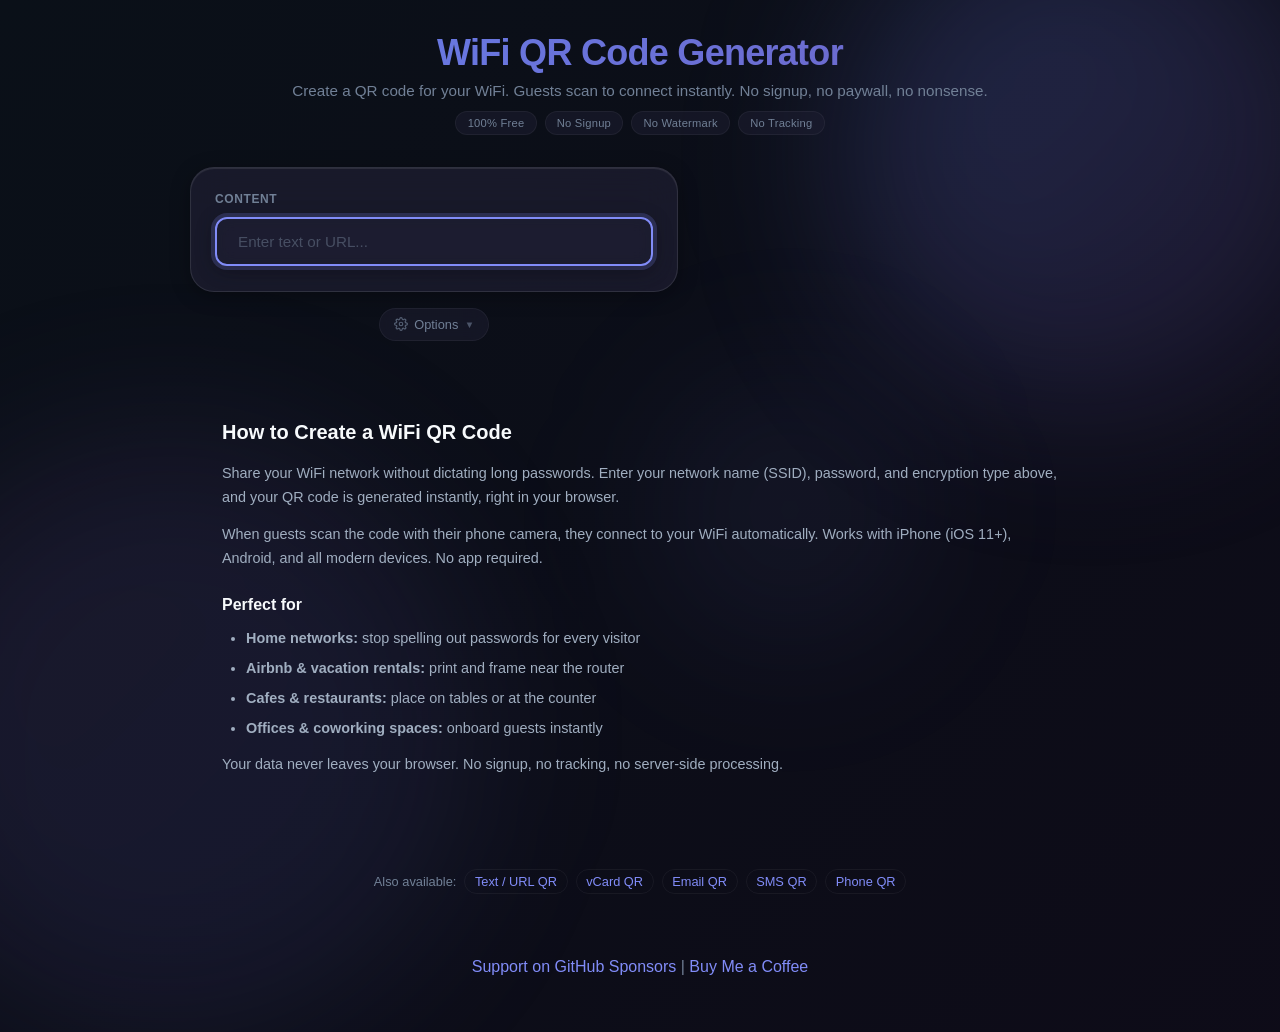
<file: wifi/index.html>
<!DOCTYPE html>
<html lang="en" class="dark">
<head>
    <meta charset="UTF-8" />
    <meta name="viewport" content="width=device-width, initial-scale=1.0" />
    <meta http-equiv="Content-Security-Policy" content="default-src 'self'; script-src 'self' https://www.googletagmanager.com 'unsafe-inline'; style-src 'self' 'unsafe-inline' https://fonts.googleapis.com; img-src 'self' data:; font-src https://fonts.gstatic.com; connect-src 'self' https://*.google-analytics.com https://*.analytics.google.com https://*.googletagmanager.com;">
    <title>Free WiFi QR Code Generator | Share Your Network Instantly</title>
    <meta name="description" content="Generate a QR code for your WiFi network. Guests scan to connect instantly. No typing passwords. Free, private, no signup required." />
    <meta property="og:title" content="Free WiFi QR Code Generator" />
    <meta property="og:description" content="Generate a QR code for your WiFi network. Guests scan to connect instantly. No typing passwords." />
    <meta property="og:type" content="website" />
    <meta property="og:url" content="https://qr.pivovarit.com/wifi/" />
    <meta property="og:image" content="https://qr.pivovarit.com/og.png" />
    <meta property="og:image:type" content="image/png" />
    <meta property="og:image:width" content="1200" />
    <meta property="og:image:height" content="630" />
    <meta name="twitter:card" content="summary_large_image" />
    <meta name="twitter:title" content="Free WiFi QR Code Generator" />
    <meta name="twitter:description" content="Generate a QR code for your WiFi network. Guests scan to connect instantly. No typing passwords." />
    <meta name="twitter:image" content="https://qr.pivovarit.com/og.png" />
    <link rel="canonical" href="https://qr.pivovarit.com/wifi/" />
    <link rel="icon" type="image/svg+xml" href="../favicon.svg" />
    <link rel="preconnect" href="https://fonts.googleapis.com">
    <link rel="preconnect" href="https://fonts.gstatic.com" crossorigin>
    <link href="https://fonts.googleapis.com/css2?family=Inter:wght@400;500;600;700&display=swap" rel="stylesheet">
    <script>
        window.dataLayer = window.dataLayer || [];
        function gtag(){dataLayer.push(arguments);}
        window.addEventListener('load', function() {
            var s = document.createElement('script');
            s.src = 'https://www.googletagmanager.com/gtag/js?id=G-1085VCHG37';
            s.async = true;
            document.head.appendChild(s);
            gtag('js', new Date());
            gtag('config', 'G-1085VCHG37');
        });
    </script>
    <link rel="stylesheet" href="../style.css">
    <script type="application/ld+json">
    {
        "@context": "https://schema.org",
        "@type": "WebApplication",
        "name": "Free WiFi QR Code Generator",
        "description": "Generate a QR code for your WiFi network. Guests scan to connect instantly. No typing passwords.",
        "applicationCategory": "UtilitiesApplication",
        "operatingSystem": "Any",
        "offers": { "@type": "Offer", "price": "0", "priceCurrency": "USD" },
        "browserRequirements": "Requires a modern web browser"
    }
    </script>
</head>
<body class="dark">

<div class="bg-orb bg-orb-1"></div>
<div class="bg-orb bg-orb-2"></div>
<div class="bg-orb bg-orb-3"></div>

<div class="container">
    <div class="header">
        <h1>WiFi QR Code Generator</h1>
        <p class="subtitle">Create a QR code for your WiFi. Guests scan to connect instantly. No signup, no paywall, no nonsense.</p>
        <div class="trust-badges">
            <span class="trust-badge">100% Free</span>
            <span class="trust-badge">No Signup</span>
            <span class="trust-badge">No Watermark</span>
            <span class="trust-badge">No Tracking</span>
        </div>
    </div>

    <div class="main-layout">
        <div class="input-column">
            <div class="card">
                <div class="card-label">Content</div>
                <div class="input-group" id="inputGroup">
                    <input type="text" id="text" placeholder="Enter text or URL..." />
                </div>
            </div>

            <div class="customization-toggle">
                <button type="button" class="toggle-btn" id="panelHeader">
                    <svg width="14" height="14" viewBox="0 0 24 24" fill="none" stroke="currentColor" stroke-width="2" stroke-linecap="round" stroke-linejoin="round">
                        <circle cx="12" cy="12" r="3"></circle>
                        <path d="M19.4 15a1.65 1.65 0 0 0 .33 1.82l.06.06a2 2 0 0 1 0 2.83 2 2 0 0 1-2.83 0l-.06-.06a1.65 1.65 0 0 0-1.82-.33 1.65 1.65 0 0 0-1 1.51V21a2 2 0 0 1-2 2 2 2 0 0 1-2-2v-.09A1.65 1.65 0 0 0 9 19.4a1.65 1.65 0 0 0-1.82.33l-.06.06a2 2 0 0 1-2.83 0 2 2 0 0 1 0-2.83l.06-.06a1.65 1.65 0 0 0 .33-1.82 1.65 1.65 0 0 0-1.51-1H3a2 2 0 0 1-2-2 2 2 0 0 1 2-2h.09A1.65 1.65 0 0 0 4.6 9a1.65 1.65 0 0 0-.33-1.82l-.06-.06a2 2 0 0 1 0-2.83 2 2 0 0 1 2.83 0l.06.06a1.65 1.65 0 0 0 1.82.33H9a1.65 1.65 0 0 0 1-1.51V3a2 2 0 0 1 2-2 2 2 0 0 1 2 2v.09a1.65 1.65 0 0 0 1 1.51 1.65 1.65 0 0 0 1.82-.33l.06-.06a2 2 0 0 1 2.83 0 2 2 0 0 1 0 2.83l-.06.06a1.65 1.65 0 0 0-.33 1.82V9a1.65 1.65 0 0 0 1.51 1H21a2 2 0 0 1 2 2 2 2 0 0 1-2 2h-.09a1.65 1.65 0 0 0-1.51 1z"></path>
                    </svg>
                    <span>Options</span>
                    <span class="arrow">▼</span>
                </button>
            </div>

            <div class="customization-panel" id="panelContent">
                <div class="option-row">
                    <label for="fgColor">Foreground</label>
                    <input type="color" id="fgColor" value="#000000" />
                </div>
                <div class="option-row">
                    <label for="bgColor">Background</label>
                    <input type="color" id="bgColor" value="#ffffff" />
                </div>
                <div class="option-row">
                    <label for="gradientToggle">Gradient</label>
                    <input type="checkbox" id="gradientToggle" />
                </div>
                <div class="option-row gradient-options" id="gradientOptions" style="display: none;">
                    <label for="gradientFrom">Gradient</label>
                    <div class="gradient-colors">
                        <input type="color" id="gradientFrom" value="#667eea" />
                        <span class="gradient-arrow">→</span>
                        <input type="color" id="gradientTo" value="#764ba2" />
                    </div>
                </div>
                <div class="option-row">
                    <label for="sizeSlider">Size</label>
                    <div class="size-display">
                        <input type="range" id="sizeSlider" min="128" max="1024" value="256" step="32" />
                        <span class="size-value" id="sizeValue">256px</span>
                    </div>
                </div>
                <div class="option-row">
                    <label for="errorLevel">Error Correction</label>
                    <select id="errorLevel">
                        <option value="L">Low (7%)</option>
                        <option value="M">Medium (15%)</option>
                        <option value="Q">Quartile (25%)</option>
                        <option value="H" selected>High (30%)</option>
                    </select>
                </div>
                <div class="option-row">
                    <label for="includeBorder">Include border</label>
                    <input type="checkbox" id="includeBorder" checked />
                </div>
            </div>
        </div>

        <div class="qr-column">
            <div id="qrcode-wrapper">
                <div class="qr-frame" id="qrFrame">
                    <div id="qrcode"></div>
                </div>
                <div class="style-switch" id="styleSwitch">
                    <button type="button" class="style-option active" data-style="classic">Classic</button>
                    <button type="button" class="style-option" data-style="dots">Dots</button>
                    <button type="button" class="style-option" data-style="diamond">Diamond</button>
                </div>
                <div class="action-buttons" id="actionButtons">
                    <button class="action-btn" id="downloadBtn">
                        <span class="icon">📥</span>
                        <span>Download</span>
                    </button>
                    <button class="action-btn" id="copyBtn">
                        <span class="icon">📋</span>
                        <span>Copy</span>
                    </button>
                    <button class="action-btn" id="shareBtn">
                        <span class="icon">🔗</span>
                        <span>Share</span>
                    </button>
                </div>
            </div>
        </div>
    </div>
</div>

<div class="copy-feedback" id="copyFeedback">Copied to clipboard!</div>

<div class="coffee-overlay" id="coffeeOverlay">
    <div class="coffee-modal">
        <p class="coffee-status" id="coffeeStatus"></p>
        <p class="coffee-message">Enjoying this tool? ☕</p>
        <a href="https://buymeacoffee.com/pivovarit" target="_blank" rel="noopener" class="coffee-btn">Buy me a coffee</a>
        <button type="button" class="coffee-dismiss" id="coffeeDismiss">No thanks</button>
    </div>
</div>

<section class="seo-content container">
    <h2>How to Create a WiFi QR Code</h2>
    <p>Share your WiFi network without dictating long passwords. Enter your network name (SSID), password, and encryption type above, and your QR code is generated instantly, right in your browser.</p>
    <p>When guests scan the code with their phone camera, they connect to your WiFi automatically. Works with iPhone (iOS 11+), Android, and all modern devices. No app required.</p>
    <h3>Perfect for</h3>
    <ul>
        <li><strong>Home networks:</strong> stop spelling out passwords for every visitor</li>
        <li><strong>Airbnb &amp; vacation rentals:</strong> print and frame near the router</li>
        <li><strong>Cafes &amp; restaurants:</strong> place on tables or at the counter</li>
        <li><strong>Offices &amp; coworking spaces:</strong> onboard guests instantly</li>
    </ul>
    <p>Your data never leaves your browser. No signup, no tracking, no server-side processing.</p>
</section>

<nav class="cross-links container">
    <span class="cross-links-label">Also available:</span>
    <a href="/">Text / URL QR</a>
    <a href="/vcard/">vCard QR</a>
    <a href="/email/">Email QR</a>
    <a href="/sms/">SMS QR</a>
    <a href="/phone/">Phone QR</a>
</nav>

<footer>
    <div class="footer-main"><a href="https://github.com/sponsors/pivovarit" target="_blank" rel="noopener">Support on GitHub Sponsors</a> | <a href="https://buymeacoffee.com/pivovarit" target="_blank" rel="noopener">Buy Me a Coffee</a></div>
</footer>

<script src="../qr.js"></script>
<script src="../presets.js"></script>
<script src="../share.js"></script>
<script src="../app.js"></script>
</body>
</html>
</file>
<file: style.css>
:root {
    --bg-primary: #e8eef5;
    --bg-secondary: rgba(255, 255, 255, 0.7);
    --bg-glass: rgba(255, 255, 255, 0.5);
    --bg-gradient: linear-gradient(135deg, #667eea 0%, #764ba2 100%);
    --text-primary: #1a202c;
    --text-secondary: #4a5568;
    --text-muted: #718096;
    --border-color: rgba(255, 255, 255, 0.6);
    --border-subtle: rgba(0, 0, 0, 0.06);
    --accent: #667eea;
    --accent-hover: #5a67d8;
    --accent-light: rgba(102, 126, 234, 0.15);
    --shadow-sm: 0 1px 3px rgba(0, 0, 0, 0.08);
    --shadow-md: 0 4px 20px rgba(0, 0, 0, 0.08);
    --shadow-lg: 0 10px 40px rgba(0, 0, 0, 0.1);
    --shadow-glow: 0 0 60px rgba(102, 126, 234, 0.4);
    --radius-sm: 8px;
    --radius-md: 12px;
    --radius-lg: 24px;
}

body.dark {
    --bg-primary: #0a0a12;
    --bg-secondary: rgba(30, 30, 50, 0.7);
    --bg-glass: rgba(30, 30, 50, 0.5);
    --bg-gradient: linear-gradient(135deg, #667eea 0%, #764ba2 100%);
    --text-primary: #f7fafc;
    --text-secondary: #a0aec0;
    --text-muted: #718096;
    --border-color: rgba(255, 255, 255, 0.1);
    --border-subtle: rgba(255, 255, 255, 0.05);
    --accent: #818cf8;
    --accent-hover: #a5b4fc;
    --accent-light: rgba(129, 140, 248, 0.2);
    --shadow-sm: 0 1px 3px rgba(0, 0, 0, 0.3);
    --shadow-md: 0 4px 20px rgba(0, 0, 0, 0.3);
    --shadow-lg: 0 10px 40px rgba(0, 0, 0, 0.4);
    --shadow-glow: 0 0 80px rgba(129, 140, 248, 0.35);
}

@keyframes gradientShift {
    0%, 100% { background-position: 0% 50%; }
    50% { background-position: 100% 50%; }
}

@keyframes float {
    0%, 100% { transform: translateY(0) rotate(0deg); }
    50% { transform: translateY(-20px) rotate(5deg); }
}

@keyframes pulse {
    0%, 100% { opacity: 0.5; }
    50% { opacity: 0.8; }
}

@keyframes scaleIn {
    0% { transform: scale(0.9); opacity: 0; }
    100% { transform: scale(1); opacity: 1; }
}

@keyframes slideUp {
    0% { transform: translateY(10px); opacity: 0; }
    100% { transform: translateY(0); opacity: 1; }
}

* {
    box-sizing: border-box;
    margin: 0;
    padding: 0;
}

html {
    background: #e8eef5;
}

html.dark {
    background: #0a0a12;
}

body {
    font-family: 'Inter', -apple-system, BlinkMacSystemFont, 'Segoe UI', sans-serif;
    background: linear-gradient(-45deg, #e8eef5, #dfe6f0, #e6e0f5, #e0eef5);
    background-size: 400% 400%;
    animation: gradientShift 15s ease infinite;
    color: var(--text-primary);
    min-height: 100vh;
    display: flex;
    flex-direction: column;
    align-items: center;
    padding: 2rem;
    transition: color 0.3s ease;
    position: relative;
    overflow-x: hidden;
}

body.dark {
    background: linear-gradient(-45deg, #0a0a12, #12121f, #0f0a18, #0a1018);
    background-size: 400% 400%;
    animation: gradientShift 15s ease infinite;
}

.bg-orb {
    position: fixed;
    border-radius: 50%;
    filter: blur(80px);
    pointer-events: none;
    z-index: 0;
    transition: background 0.3s ease;
}

.bg-orb-1 {
    top: -10%;
    right: -5%;
    width: 500px;
    height: 500px;
    background: linear-gradient(135deg, rgba(102, 126, 234, 0.3), rgba(118, 75, 162, 0.2));
    animation: float 8s ease-in-out infinite, pulse 4s ease-in-out infinite;
}

.bg-orb-2 {
    bottom: -15%;
    left: -10%;
    width: 600px;
    height: 600px;
    background: linear-gradient(135deg, rgba(118, 75, 162, 0.2), rgba(102, 126, 234, 0.15));
    animation: float 10s ease-in-out infinite reverse, pulse 5s ease-in-out infinite;
}

.bg-orb-3 {
    top: 40%;
    left: 50%;
    width: 300px;
    height: 300px;
    background: radial-gradient(circle, rgba(102, 126, 234, 0.15), transparent);
    animation: float 12s ease-in-out infinite, pulse 6s ease-in-out infinite;
}

body.dark .bg-orb-1 {
    background: linear-gradient(135deg, rgba(102, 126, 234, 0.25), rgba(118, 75, 162, 0.15));
}

body.dark .bg-orb-2 {
    background: linear-gradient(135deg, rgba(118, 75, 162, 0.15), rgba(102, 126, 234, 0.1));
}

body.dark .bg-orb-3 {
    background: radial-gradient(circle, rgba(129, 140, 248, 0.1), transparent);
}

.container {
    width: 100%;
    max-width: 900px;
    position: relative;
    z-index: 1;
}

.main-layout {
    display: flex;
    gap: 2rem;
    align-items: flex-start;
}

.input-column {
    flex: 1;
    min-width: 0;
}

.qr-column {
    flex-shrink: 0;
    width: 380px;
    display: flex;
    flex-direction: column;
    align-items: center;
}

.header {
    text-align: center;
    margin-bottom: 2rem;
    animation: slideUp 0.6s ease backwards;
}

h1 {
    font-size: 2.25rem;
    font-weight: 700;
    background: var(--bg-gradient);
    background-size: 200% 200%;
    animation: gradientShift 5s ease infinite;
    -webkit-background-clip: text;
    -webkit-text-fill-color: transparent;
    background-clip: text;
    margin-bottom: 0.5rem;
    letter-spacing: -0.02em;
}

.subtitle {
    color: var(--text-muted);
    font-size: 0.95rem;
    animation: slideUp 0.6s ease 0.1s backwards;
}

.card {
    background: var(--bg-secondary);
    backdrop-filter: blur(20px);
    -webkit-backdrop-filter: blur(20px);
    border-radius: var(--radius-lg);
    padding: 1.5rem;
    margin-bottom: 1rem;
    box-shadow: var(--shadow-md), inset 0 1px 1px var(--border-color);
    border: 1px solid var(--border-color);
    transition: all 0.3s cubic-bezier(0.4, 0, 0.2, 1);
    animation: slideUp 0.5s ease backwards;
}

.card:nth-child(2) { animation-delay: 0.1s; }
.card:nth-child(3) { animation-delay: 0.2s; }

.card:hover {
    transform: translateY(-2px);
    box-shadow: var(--shadow-lg), inset 0 1px 1px var(--border-color);
}

.card-label {
    font-size: 0.75rem;
    font-weight: 600;
    text-transform: uppercase;
    letter-spacing: 0.05em;
    color: var(--text-muted);
    margin-bottom: 0.75rem;
}

.input-group {
    display: flex;
    flex-direction: column;
    gap: 0.75rem;
}

input[type="text"],
input[type="email"],
input[type="tel"],
textarea,
.input-group select {
    width: 100%;
    padding: 0.875rem 1rem;
    font-size: 0.95rem;
    font-family: inherit;
    border: 2px solid var(--border-subtle);
    border-radius: var(--radius-md);
    background-color: var(--bg-glass);
    backdrop-filter: blur(10px);
    -webkit-backdrop-filter: blur(10px);
    color: var(--text-primary);
    transition: all 0.3s cubic-bezier(0.4, 0, 0.2, 1);
}

input::placeholder,
textarea::placeholder {
    color: var(--text-muted);
    transition: all 0.3s ease;
}

input:focus::placeholder,
textarea:focus::placeholder {
    opacity: 0.5;
    transform: translateX(5px);
}

input:focus,
textarea:focus,
.input-group select:focus {
    outline: none;
    border-color: var(--accent);
    box-shadow: 0 0 0 4px var(--accent-light), var(--shadow-md);
    transform: translateY(-1px);
}

textarea {
    resize: vertical;
    min-height: 80px;
}

.customization-toggle {
    display: flex;
    justify-content: center;
    margin-bottom: 0.5rem;
}

.toggle-btn {
    display: inline-flex;
    align-items: center;
    gap: 0.4rem;
    padding: 0.5rem 0.875rem;
    font-size: 0.8rem;
    font-weight: 500;
    font-family: inherit;
    color: var(--text-muted);
    background: var(--bg-glass);
    backdrop-filter: blur(10px);
    -webkit-backdrop-filter: blur(10px);
    border: 1px solid var(--border-subtle);
    border-radius: 20px;
    cursor: pointer;
    transition: all 0.3s cubic-bezier(0.4, 0, 0.2, 1);
}

.toggle-btn:hover {
    color: var(--text-secondary);
    border-color: var(--border-color);
    background: var(--bg-secondary);
    transform: translateY(-1px);
    box-shadow: var(--shadow-sm);
}

.toggle-btn:active {
    transform: translateY(0) scale(0.98);
}

.toggle-btn.expanded {
    color: var(--accent);
    background: var(--accent-light);
    border-color: transparent;
}

.toggle-btn svg {
    opacity: 0.7;
    transition: transform 0.3s ease, opacity 0.3s ease;
}

.toggle-btn:hover svg,
.toggle-btn.expanded svg {
    opacity: 1;
}

.toggle-btn.expanded svg {
    transform: rotate(90deg);
}

.toggle-btn .arrow {
    font-size: 0.6rem;
    transition: transform 0.3s ease;
    opacity: 0.6;
}

.toggle-btn.expanded .arrow {
    transform: rotate(180deg);
}

.customization-panel {
    max-height: 0;
    overflow: hidden;
    transition: all 0.4s cubic-bezier(0.4, 0, 0.2, 1);
    background: transparent;
    border-radius: var(--radius-md);
    margin-bottom: 0;
    border: 1px solid transparent;
}

.customization-panel.expanded {
    max-height: 500px;
    padding: 1rem 1.25rem;
    margin-bottom: 1rem;
    border-color: var(--border-color);
    box-shadow: var(--shadow-md);
    background: var(--bg-secondary);
    backdrop-filter: blur(20px);
    -webkit-backdrop-filter: blur(20px);
}

.option-row {
    display: flex;
    justify-content: space-between;
    align-items: center;
    padding: 0.5rem 0;
}

.option-row:first-child {
    padding-top: 0;
}

.option-row:last-child {
    padding-bottom: 0;
}

.option-row label {
    font-size: 0.8rem;
    color: var(--text-muted);
}

.option-row input[type="color"] {
    width: 32px;
    height: 32px;
    border: 1px solid var(--border-color);
    border-radius: 6px;
    cursor: pointer;
    padding: 2px;
    background: var(--bg-primary);
    transition: all 0.2s ease;
}

.option-row input[type="color"]:hover {
    border-color: var(--text-muted);
}

.option-row input[type="range"] {
    width: 100px;
    height: 4px;
    border-radius: 2px;
    background: var(--border-color);
    cursor: pointer;
    -webkit-appearance: none;
}

.option-row input[type="range"]::-webkit-slider-thumb {
    -webkit-appearance: none;
    width: 14px;
    height: 14px;
    border-radius: 50%;
    background: var(--text-muted);
    cursor: pointer;
    transition: all 0.2s ease;
}

.option-row input[type="range"]::-webkit-slider-thumb:hover {
    background: var(--text-secondary);
}

.option-row select {
    padding: 0.35rem 0.5rem;
    border: 1px solid var(--border-color);
    border-radius: 6px;
    background-color: var(--bg-primary);
    color: var(--text-secondary);
    cursor: pointer;
    font-size: 0.8rem;
    transition: all 0.2s ease;
}

.option-row select:focus {
    outline: none;
    border-color: var(--text-muted);
}

.option-row input[type="checkbox"] {
    width: 18px;
    height: 18px;
    cursor: pointer;
    accent-color: var(--accent);
}

.size-display {
    display: flex;
    align-items: center;
    gap: 0.5rem;
}

.size-value {
    font-size: 0.8rem;
    font-weight: 500;
    color: var(--text-muted);
    min-width: 45px;
    text-align: right;
}

#qrcode-wrapper {
    display: flex;
    flex-direction: column;
    align-items: center;
}

.qr-frame {
    position: relative;
    padding: 2rem;
    background: linear-gradient(145deg, #ffffff, #f0f0f5);
    border-radius: 32px;
    box-shadow:
        var(--shadow-lg),
        var(--shadow-glow),
        inset 0 2px 4px rgba(255,255,255,0.8),
        inset 0 -2px 4px rgba(0,0,0,0.05);
    transition: all 0.4s cubic-bezier(0.4, 0, 0.2, 1);
    display: none;
}

.qr-frame.visible {
    display: block;
    animation: scaleIn 0.4s cubic-bezier(0.34, 1.56, 0.64, 1);
}

.qr-frame::before {
    content: '';
    position: absolute;
    top: 12px;
    left: 50%;
    transform: translateX(-50%);
    width: 60px;
    height: 6px;
    background: linear-gradient(90deg, #e0e0e5, #d0d0d8);
    border-radius: 3px;
}

.qr-frame::after {
    content: 'Scan Me';
    position: absolute;
    bottom: 10px;
    left: 50%;
    transform: translateX(-50%);
    font-size: 0.7rem;
    font-weight: 600;
    text-transform: uppercase;
    letter-spacing: 0.1em;
    color: #a0a0a8;
}

body.dark .qr-frame {
    background: linear-gradient(145deg, #2a2a3e, #1e1e2e);
    box-shadow:
        var(--shadow-lg),
        var(--shadow-glow),
        inset 0 2px 4px rgba(255,255,255,0.05),
        inset 0 -2px 4px rgba(0,0,0,0.2);
}

body.dark .qr-frame::before {
    background: linear-gradient(90deg, #3a3a4e, #2a2a3e);
}

body.dark .qr-frame::after {
    color: #606070;
}

#qrcode {
    background: white;
    padding: 1rem;
    border-radius: var(--radius-md);
    margin-top: 0.5rem;
}

#qrcode canvas {
    display: block;
}

#qrcode img {
    display: none;
}

.action-buttons {
    display: none;
    gap: 0.75rem;
    margin-top: 1.5rem;
    width: 100%;
    max-width: 380px;
}

.action-buttons.visible {
    display: flex;
    animation: slideUp 0.4s cubic-bezier(0.34, 1.56, 0.64, 1) 0.2s backwards;
}

.action-btn {
    flex: 1;
    display: flex;
    align-items: center;
    justify-content: center;
    gap: 0.5rem;
    padding: 0.75rem 1rem;
    font-size: 0.9rem;
    font-weight: 500;
    font-family: inherit;
    background: var(--bg-secondary);
    backdrop-filter: blur(20px);
    -webkit-backdrop-filter: blur(20px);
    color: var(--text-primary);
    border: 1px solid var(--border-color);
    border-radius: var(--radius-md);
    cursor: pointer;
    transition: all 0.3s cubic-bezier(0.4, 0, 0.2, 1);
    position: relative;
    overflow: hidden;
}

.action-btn::before {
    content: '';
    position: absolute;
    top: 50%;
    left: 50%;
    width: 0;
    height: 0;
    background: var(--accent-light);
    border-radius: 50%;
    transform: translate(-50%, -50%);
    transition: width 0.4s ease, height 0.4s ease;
}

.action-btn:hover::before {
    width: 200%;
    height: 200%;
}

.action-btn:hover {
    border-color: var(--accent);
    color: var(--accent);
    transform: translateY(-2px);
    box-shadow: var(--shadow-md);
}

.action-btn:active {
    transform: translateY(0) scale(0.98);
}

.action-btn .icon {
    font-size: 1.1rem;
    position: relative;
    z-index: 1;
    transition: transform 0.3s ease;
}

.action-btn:hover .icon {
    transform: scale(1.2);
}

.action-btn span:last-child {
    position: relative;
    z-index: 1;
}

.copy-feedback {
    position: fixed;
    bottom: 2rem;
    left: 50%;
    transform: translateX(-50%) translateY(20px);
    background: var(--text-primary);
    color: var(--bg-primary);
    padding: 0.875rem 1.5rem;
    border-radius: var(--radius-md);
    font-size: 0.9rem;
    font-weight: 500;
    opacity: 0;
    transition: all 0.3s cubic-bezier(0.4, 0, 0.2, 1);
    pointer-events: none;
    box-shadow: var(--shadow-lg);
    z-index: 100;
}

.copy-feedback.visible {
    opacity: 1;
    transform: translateX(-50%) translateY(0);
    pointer-events: auto;
    cursor: pointer;
}

.copy-feedback.error {
    background: #d32f2f;
    color: #fff;
}

footer {
    margin-top: auto;
    padding: 3rem 0 1rem;
    font-size: 0.85rem;
    color: var(--text-muted);
    text-align: center;
    position: relative;
    z-index: 1;
}

footer a {
    color: var(--accent);
    text-decoration: none;
    font-weight: 500;
    transition: opacity 0.2s ease;
}

footer a:hover {
    opacity: 0.8;
}

.footer-main {
    font-size: 1rem;
    margin-bottom: 0.5rem;
}

.footer-lib {
    font-size: 0.75rem;
}

.trust-badges {
    display: flex;
    justify-content: center;
    gap: 0.5rem;
    flex-wrap: wrap;
    margin-top: 0.75rem;
    animation: slideUp 0.6s ease 0.2s backwards;
}

.trust-badge {
    display: inline-flex;
    align-items: center;
    gap: 0.3rem;
    padding: 0.3rem 0.7rem;
    font-size: 0.7rem;
    font-weight: 500;
    letter-spacing: 0.02em;
    color: var(--text-muted);
    background: var(--bg-glass);
    border: 1px solid var(--border-subtle);
    border-radius: 20px;
}

.cross-links {
    display: flex;
    justify-content: center;
    align-items: center;
    flex-wrap: wrap;
    gap: 0.5rem;
    margin-top: 2rem;
    padding: 1rem;
    font-size: 0.8rem;
    position: relative;
    z-index: 1;
}

.cross-links-label {
    color: var(--text-muted);
    font-weight: 500;
}

.cross-links a {
    color: var(--accent);
    text-decoration: none;
    padding: 0.25rem 0.6rem;
    border-radius: 16px;
    border: 1px solid var(--border-subtle);
    transition: all 0.2s ease;
}

.cross-links a:hover {
    background: var(--accent-light);
    border-color: var(--accent);
}

.style-switch {
    display: none;
    justify-content: center;
    gap: 0;
    margin-top: 1rem;
    background: var(--bg-glass);
    border: 1px solid var(--border-subtle);
    border-radius: 20px;
    padding: 3px;
    width: fit-content;
    align-self: center;
}

.style-switch.visible {
    display: flex;
}

.style-option {
    padding: 0.35rem 1rem;
    font-size: 0.75rem;
    font-weight: 500;
    font-family: inherit;
    color: var(--text-muted);
    background: transparent;
    border: none;
    border-radius: 16px;
    cursor: pointer;
    transition: all 0.2s ease;
}

.style-option:hover {
    color: var(--text-secondary);
}

.style-option.active {
    background: var(--accent);
    color: #fff;
    box-shadow: var(--shadow-sm);
}

.gradient-colors {
    display: flex;
    align-items: center;
    gap: 0.4rem;
}

.gradient-arrow {
    color: var(--text-muted);
    font-size: 0.8rem;
}

.seo-content {
    margin-top: 2rem;
    padding: 2rem;
    color: var(--text-secondary);
    font-size: 0.9rem;
    line-height: 1.7;
}

.seo-content h2 {
    font-size: 1.25rem;
    font-weight: 600;
    color: var(--text-primary);
    margin-bottom: 0.75rem;
}

.seo-content h3 {
    font-size: 1rem;
    font-weight: 600;
    color: var(--text-primary);
    margin-top: 1.25rem;
    margin-bottom: 0.5rem;
}

.seo-content p {
    margin-bottom: 0.75rem;
}

.seo-content ul {
    list-style: disc;
    padding-left: 1.5rem;
    margin-bottom: 0.75rem;
}

.seo-content li {
    margin-bottom: 0.35rem;
}

@media (max-width: 768px) {
    body {
        padding: 1.5rem 1rem;
    }

    h1 {
        font-size: 1.75rem;
    }

    .main-layout {
        flex-direction: column;
    }

    .qr-column {
        width: 100%;
        order: -1;
        margin-bottom: 1.5rem;
    }

    .card {
        padding: 1.25rem;
    }

    .option-row {
        flex-direction: row;
        justify-content: space-between;
    }

    .option-row input[type="range"] {
        width: 80px;
    }

    .action-buttons {
        flex-direction: row;
        max-width: 100%;
    }

    .qr-frame {
        padding: 1.5rem;
        border-radius: 24px;
    }

    #qrcode {
        padding: 0.75rem;
    }

    .bg-orb {
        opacity: 0.5;
    }

    .bg-orb-1 {
        width: 300px;
        height: 300px;
    }

    .bg-orb-2 {
        width: 350px;
        height: 350px;
    }

    .bg-orb-3 {
        display: none;
    }
}

@media (max-width: 480px) {
    body {
        padding: 1rem 0.75rem;
    }

    h1 {
        font-size: 1.5rem;
    }

    .subtitle {
        font-size: 0.85rem;
    }

    .header {
        margin-bottom: 1.5rem;
    }

    .card {
        padding: 1rem;
        border-radius: 16px;
        margin-bottom: 0.75rem;
    }

    .card-label {
        font-size: 0.7rem;
        margin-bottom: 0.5rem;
    }

    input[type="text"],
    input[type="email"],
    input[type="tel"],
    textarea,
    .input-group select {
        padding: 0.75rem 0.875rem;
        font-size: 16px; /* Prevents iOS zoom on focus */
        border-radius: 10px;
    }

    .qr-frame {
        padding: 1.25rem;
        border-radius: 20px;
    }

    .qr-frame::before {
        width: 40px;
        height: 4px;
        top: 10px;
    }

    .qr-frame::after {
        font-size: 0.6rem;
        bottom: 8px;
    }

    #qrcode {
        padding: 0.5rem;
        border-radius: 8px;
    }

    .action-buttons {
        gap: 0.5rem;
        margin-top: 1rem;
    }

    .action-btn {
        padding: 0.875rem 0.75rem;
        font-size: 0.85rem;
        border-radius: 10px;
        min-height: 48px; /* Touch-friendly target size */
    }

    .toggle-btn {
        padding: 0.625rem 1rem;
        font-size: 0.75rem;
        min-height: 40px;
    }

    .customization-panel.expanded {
        padding: 0.875rem 1rem;
    }

    .option-row {
        padding: 0.625rem 0;
    }

    .option-row label {
        font-size: 0.75rem;
    }

    .option-row input[type="color"] {
        width: 36px;
        height: 36px;
        min-width: 36px;
    }

    .option-row input[type="range"] {
        width: 70px;
        height: 6px;
    }

    .option-row input[type="range"]::-webkit-slider-thumb {
        width: 18px;
        height: 18px;
    }

    .option-row select {
        padding: 0.5rem 0.625rem;
        font-size: 0.75rem;
        min-height: 36px;
    }

    .size-value {
        font-size: 0.75rem;
        min-width: 40px;
    }

    .copy-feedback {
        bottom: 1rem;
        padding: 0.75rem 1.25rem;
        font-size: 0.85rem;
        border-radius: 10px;
        left: 1rem;
        right: 1rem;
        transform: translateY(20px);
        width: auto;
    }

    .copy-feedback.visible {
        transform: translateY(0);
    }

    footer {
        padding: 2rem 0 1rem;
        font-size: 0.75rem;
    }

    .footer-main {
        font-size: 0.85rem;
    }

    .footer-lib {
        font-size: 0.7rem;
    }

    .bg-orb-1,
    .bg-orb-2 {
        opacity: 0.3;
    }
}

/* Coffee overlay */
.coffee-overlay {
    position: fixed;
    inset: 0;
    background: rgba(0, 0, 0, 0.5);
    backdrop-filter: blur(4px);
    display: flex;
    align-items: center;
    justify-content: center;
    z-index: 200;
    opacity: 0;
    pointer-events: none;
    transition: opacity 0.3s ease;
}

.coffee-overlay.visible {
    opacity: 1;
    pointer-events: auto;
}

.coffee-modal {
    background: var(--bg-primary);
    border: 1px solid var(--border-color);
    border-radius: var(--radius-lg);
    padding: 2.5rem 2rem;
    max-width: 360px;
    width: 90%;
    text-align: center;
    box-shadow: var(--shadow-lg);
    transform: scale(0.9) translateY(20px);
    transition: transform 0.3s cubic-bezier(0.4, 0, 0.2, 1);
}

.coffee-overlay.visible .coffee-modal {
    transform: scale(1) translateY(0);
}

.coffee-status {
    font-size: 0.95rem;
    color: var(--text-secondary);
    margin: 0 0 1.25rem;
}

.coffee-message {
    font-size: 1.35rem;
    font-weight: 600;
    color: var(--text-primary);
    margin: 0 0 1.75rem;
}

.coffee-btn {
    display: inline-block;
    background: var(--accent);
    color: #fff;
    padding: 0.875rem 2rem;
    border-radius: var(--radius-md);
    font-size: 1rem;
    font-weight: 600;
    text-decoration: none;
    transition: opacity 0.2s;
    width: 100%;
    box-sizing: border-box;
}

.coffee-btn:hover {
    opacity: 0.9;
}

.coffee-dismiss {
    display: block;
    margin: 1rem auto 0;
    background: none;
    border: none;
    color: var(--text-tertiary);
    font-size: 0.85rem;
    cursor: pointer;
    padding: 0.5rem;
}

.coffee-dismiss:hover {
    color: var(--text-secondary);
}

/* Embed mode - hide UI, show only QR code */
body.embed-mode {
    background: transparent;
    padding: 0;
    margin: 0;
    min-height: auto;
    animation: none;
}

body.embed-mode .bg-orb,
body.embed-mode .header,
body.embed-mode .input-column,
body.embed-mode footer,
body.embed-mode .action-buttons,
body.embed-mode .copy-feedback {
    display: none !important;
}

body.embed-mode .container {
    max-width: none;
    width: auto;
}

body.embed-mode .main-layout {
    gap: 0;
}

body.embed-mode .qr-column {
    width: auto;
}

body.embed-mode .qr-frame {
    padding: 0;
    background: transparent;
    border-radius: 0;
    box-shadow: none;
    margin: 0;
}

body.embed-mode .qr-frame::before,
body.embed-mode .qr-frame::after {
    display: none;
}

body.embed-mode #qrcode {
    padding: 0;
    margin: 0;
    border-radius: 0;
    background: transparent;
}

body.embed-mode.embed-border #qrcode {
    padding: 1rem;
    border-radius: var(--radius-md);
    background: white;
}

/* Ensure proper touch behavior */
@media (hover: none) and (pointer: coarse) {
    .card:hover {
        transform: none;
    }

    .action-btn:hover::before {
        width: 0;
        height: 0;
    }

    .action-btn:hover {
        transform: none;
    }

    .action-btn:active {
        transform: scale(0.98);
        background: var(--accent-light);
    }

    .toggle-btn:hover {
        transform: none;
    }
}
</file>
